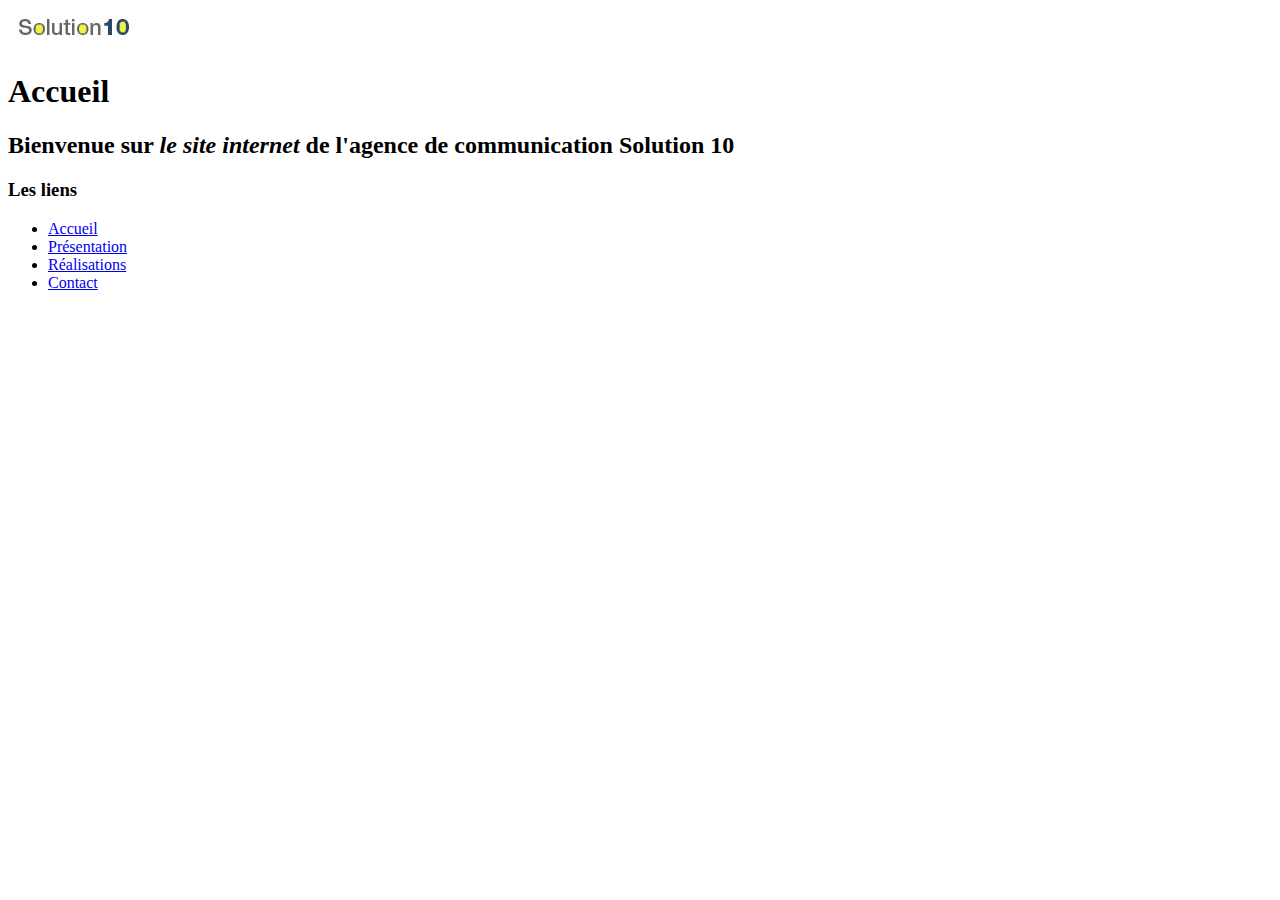
<file: exercice2/index.html>
<!DOCTYPE html>
<html>
<head>
    <meta charset="UTF-8">
    <title>Exercice 1</title>
</head>
<body>
    <img src="images/logo.jpeg" alt="" />
    <h1>Accueil</h1>
    <h2>Bienvenue sur <em>le site internet</em> de l'agence de communication Solution 10</h2>
    <h3>Les liens</h3>
    <ul>
        <li><a href="#">Accueil</a></li>
        <li><a href="presentation.html">Présentation</a></li>
        <li><a href=realisation.html>Réalisations</a></li>
        <li><a href="contact.html">Contact</a></li>
    </ul>
</body>
</html>
</file>
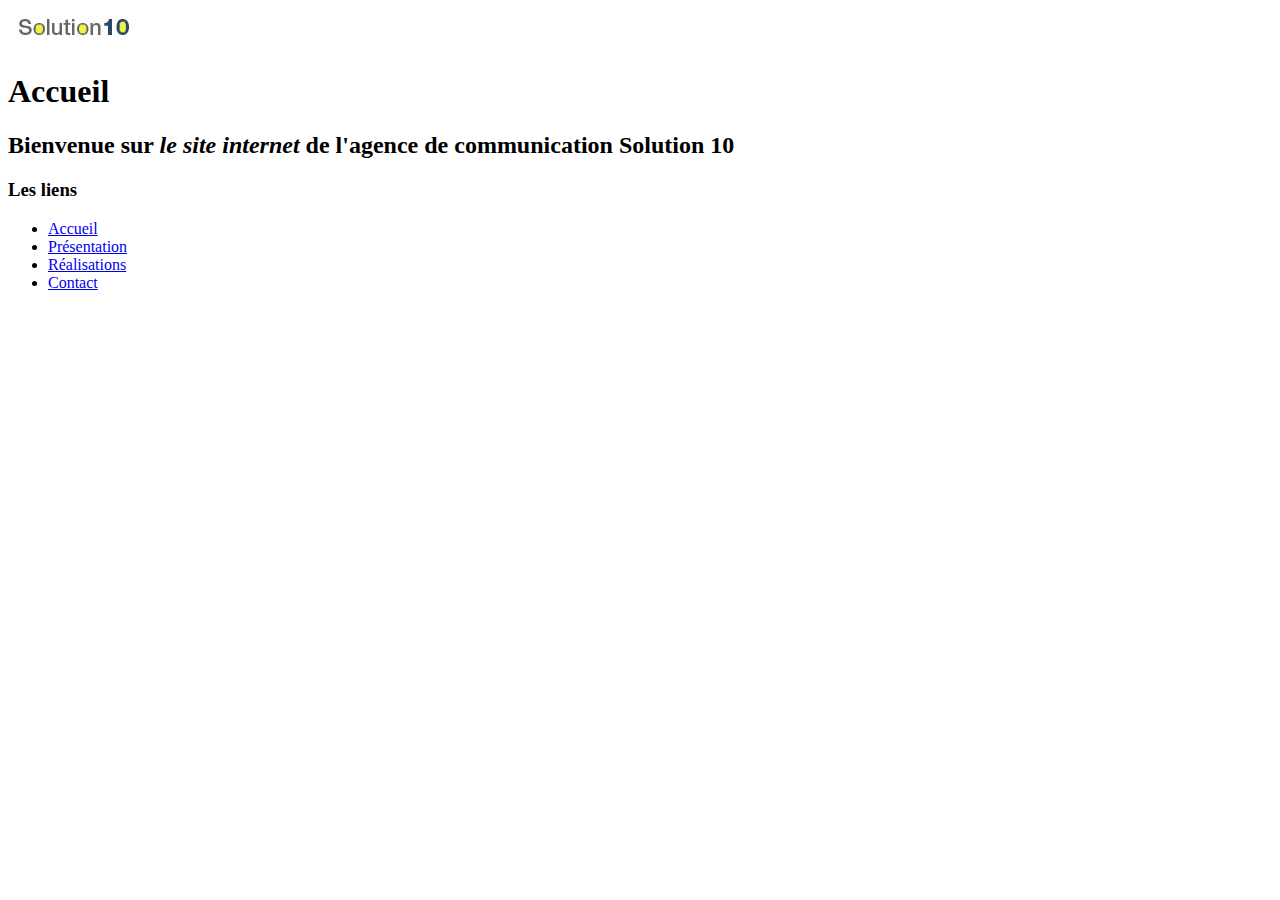
<file: TP1/exercice2/index.html>
<!DOCTYPE html>
<html lang="fr">
<head>
    <meta charset="UTF-8">
    <title>Exercice 1</title>
</head>
<body>
    <img src="images/logo.jpeg" alt="" />
    <h1>Accueil</h1>
    <h2>Bienvenue sur <em>le site internet</em> de l'agence de communication Solution 10</h2>
    <h3>Les liens</h3>
    <ul>
        <li><a href="#">Accueil</a></li>
        <li><a href="presentation.html">Présentation</a></li>
        <li><a href=realisation.html>Réalisations</a></li>
        <li><a href="contact.html">Contact</a></li>
    </ul>
</body>
</html>
</file>
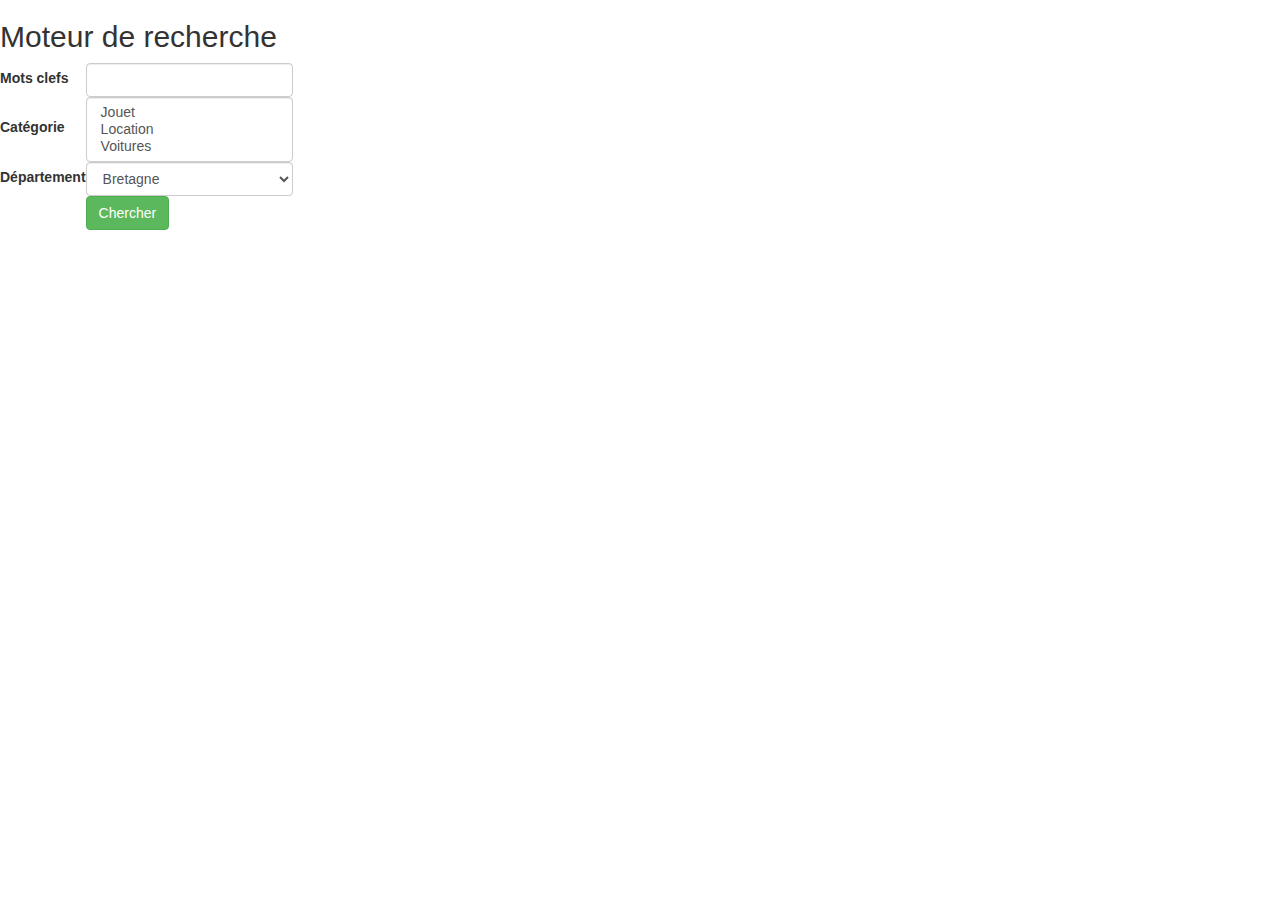
<file: TP2/exercice1/index.html>
<!DOCTYPE html>
<html lang="fr">
<head>
    <meta charset="UTF-8">
    <title>TP2-Exercice 1</title>
    <link rel="stylesheet" href="https://maxcdn.bootstrapcdn.com/bootstrap/3.3.7/css/bootstrap.min.css">
    <script src="https://ajax.googleapis.com/ajax/libs/jquery/1.12.4/jquery.min.js"></script>
    <script src="https://maxcdn.bootstrapcdn.com/bootstrap/3.3.7/js/bootstrap.min.js"></script>
</head>
<body>
    <h2>Moteur de recherche</h2>
    <form action="http://univcergy.phpnet.org/CCI/form.php" method="get">
        <table>
            <tr>
                <td>
                    <label>Mots clefs</label>
                </td>
                <td>
                    <input class="form-control" type="text" name="motclef">
                </td>
            </tr>
            <tr>
                <td>
                    <label>Catégorie</label>
                </td>
                <td>
                    <select class="form-control" name="categorie" size="3">
                        <option value="jouet">Jouet</option>
                        <option value="location">Location</option>
                        <option value="voiture">Voitures</option>
                    </select>
                </td>
            </tr>
            <tr>
                <td>
                    <label>Département</label>
                </td>
                <td>
                    <select class="form-control" name="dept">
                        <option value="bretagne">Bretagne</option>
                        <option value="rennes">Rennes</option>
                        <option value="lyon">Lyon</option>
                        <option value="brest">Brest</option>
                    </select>
                </td>
            </tr>
            <tr>
                <td></td>
                <td><Button class="btn btn-success">Chercher</Button></td>
            </tr>
        </table>
    </form>
</body>
</html>
</file>
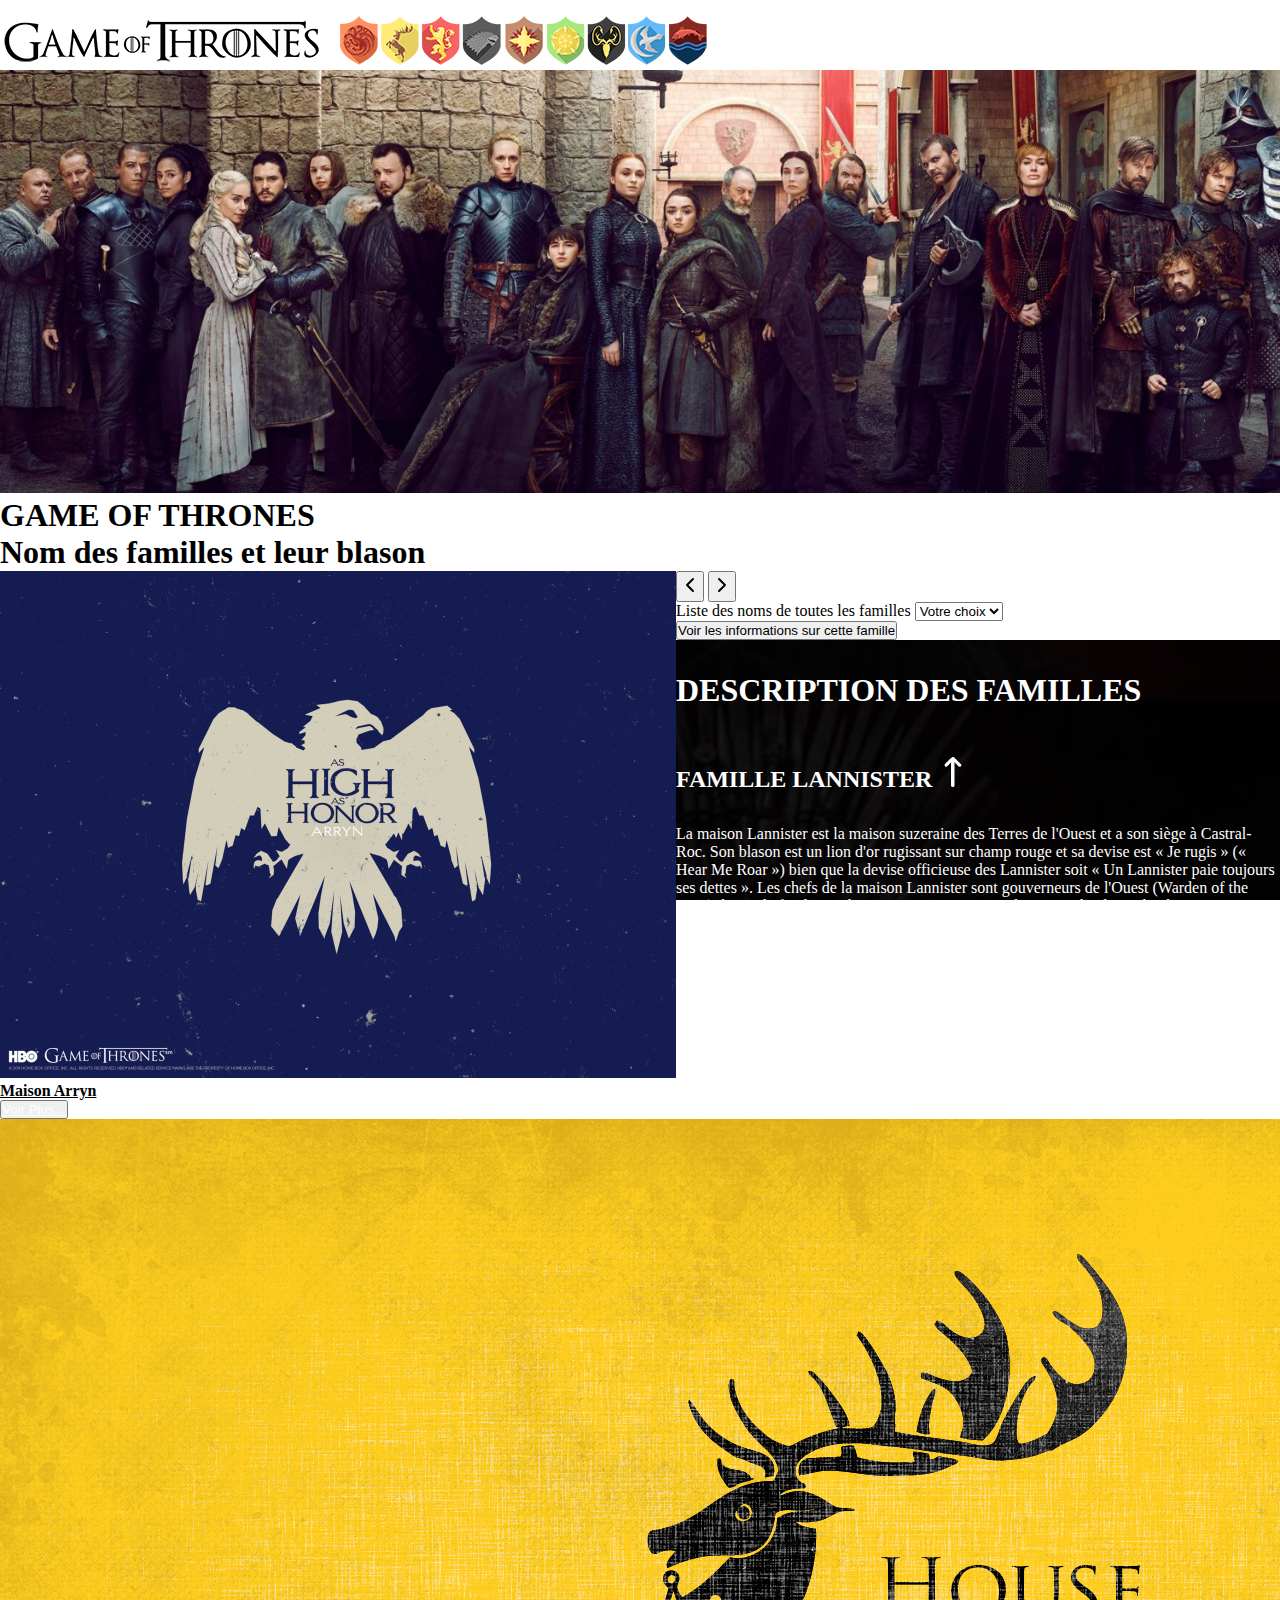
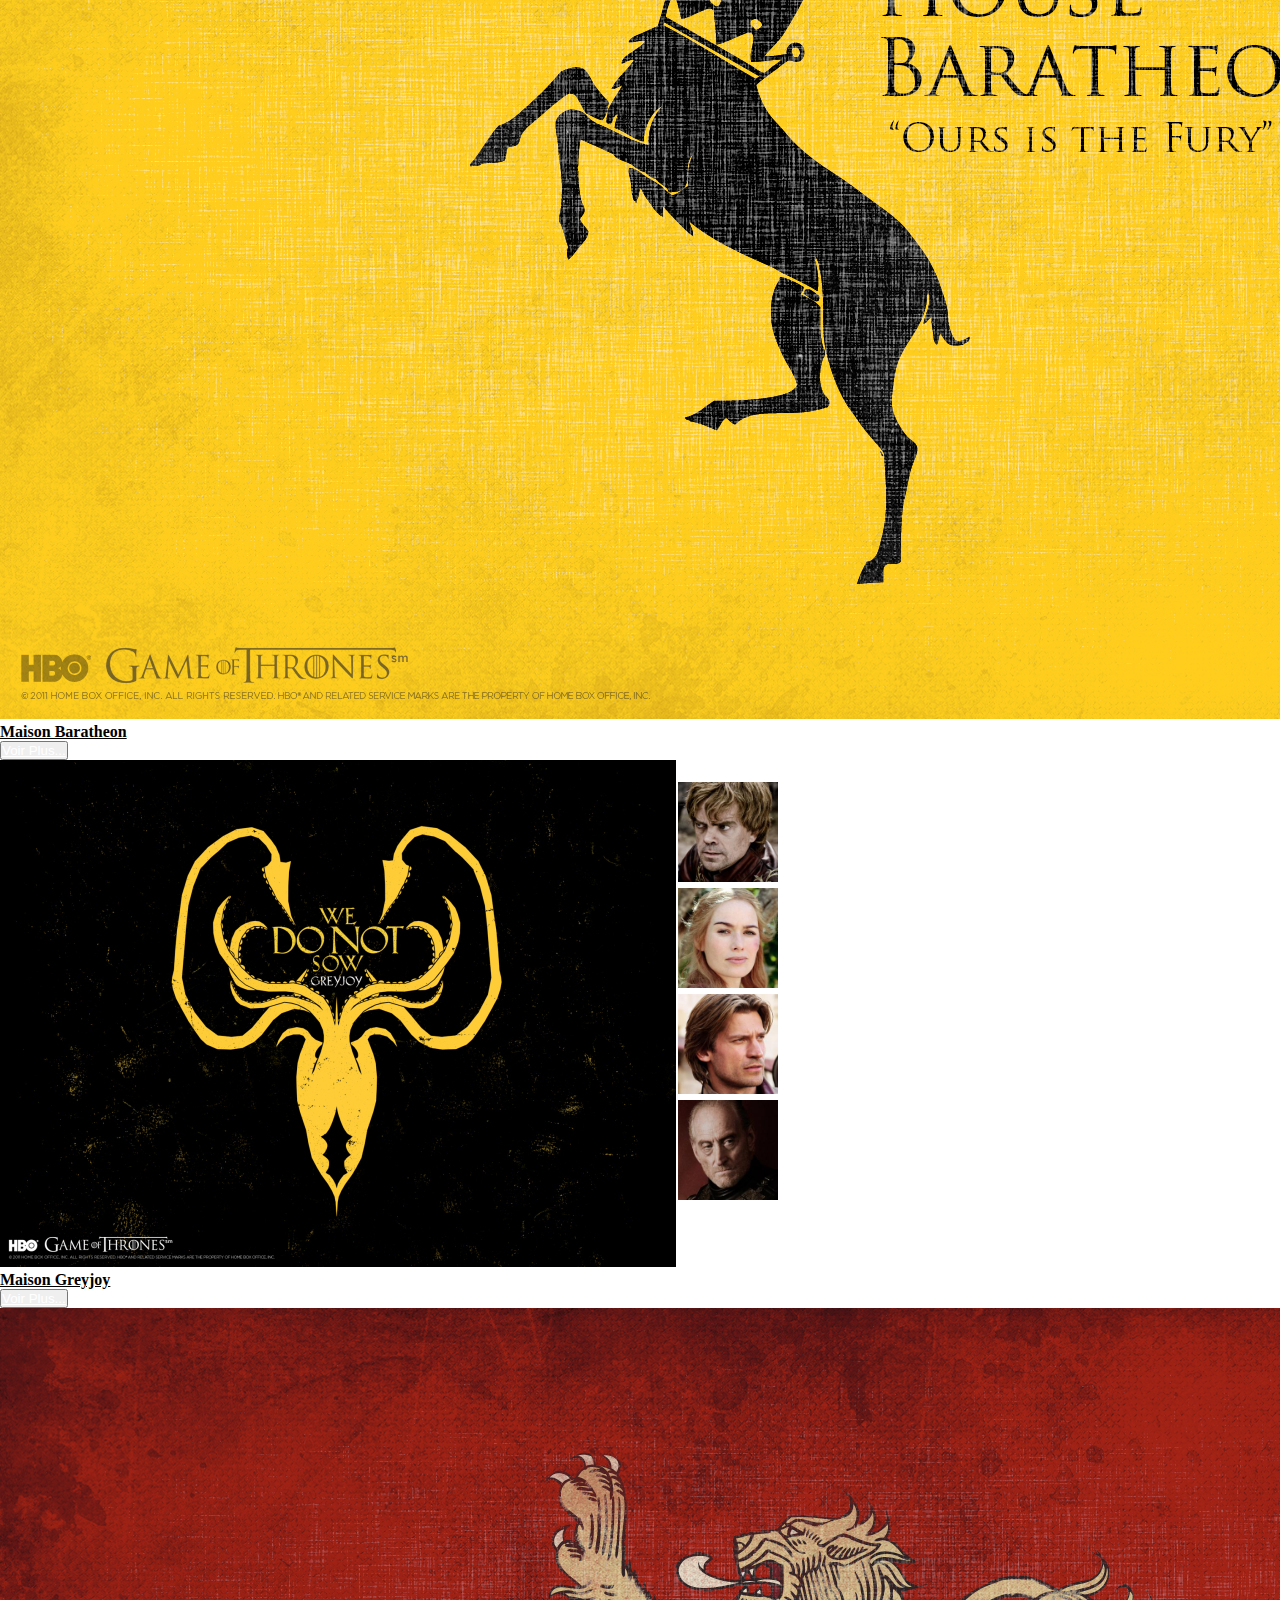
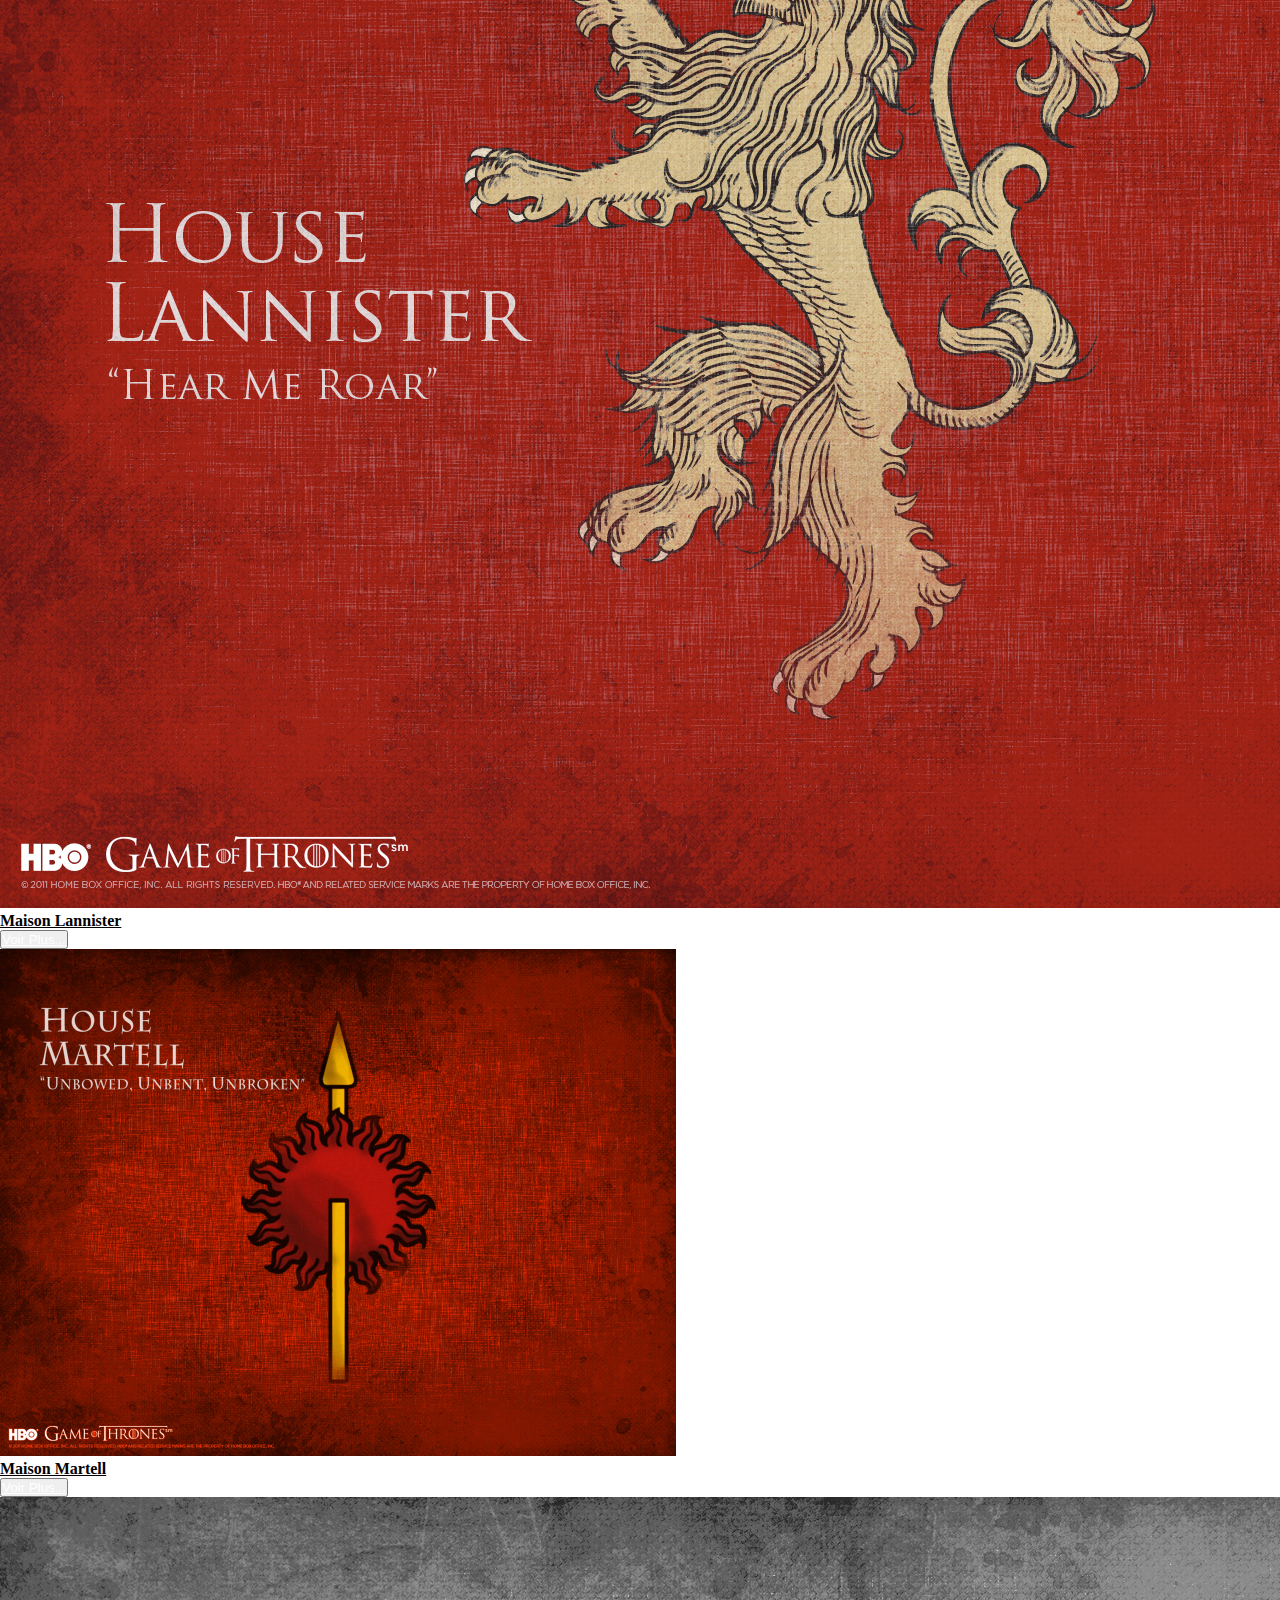
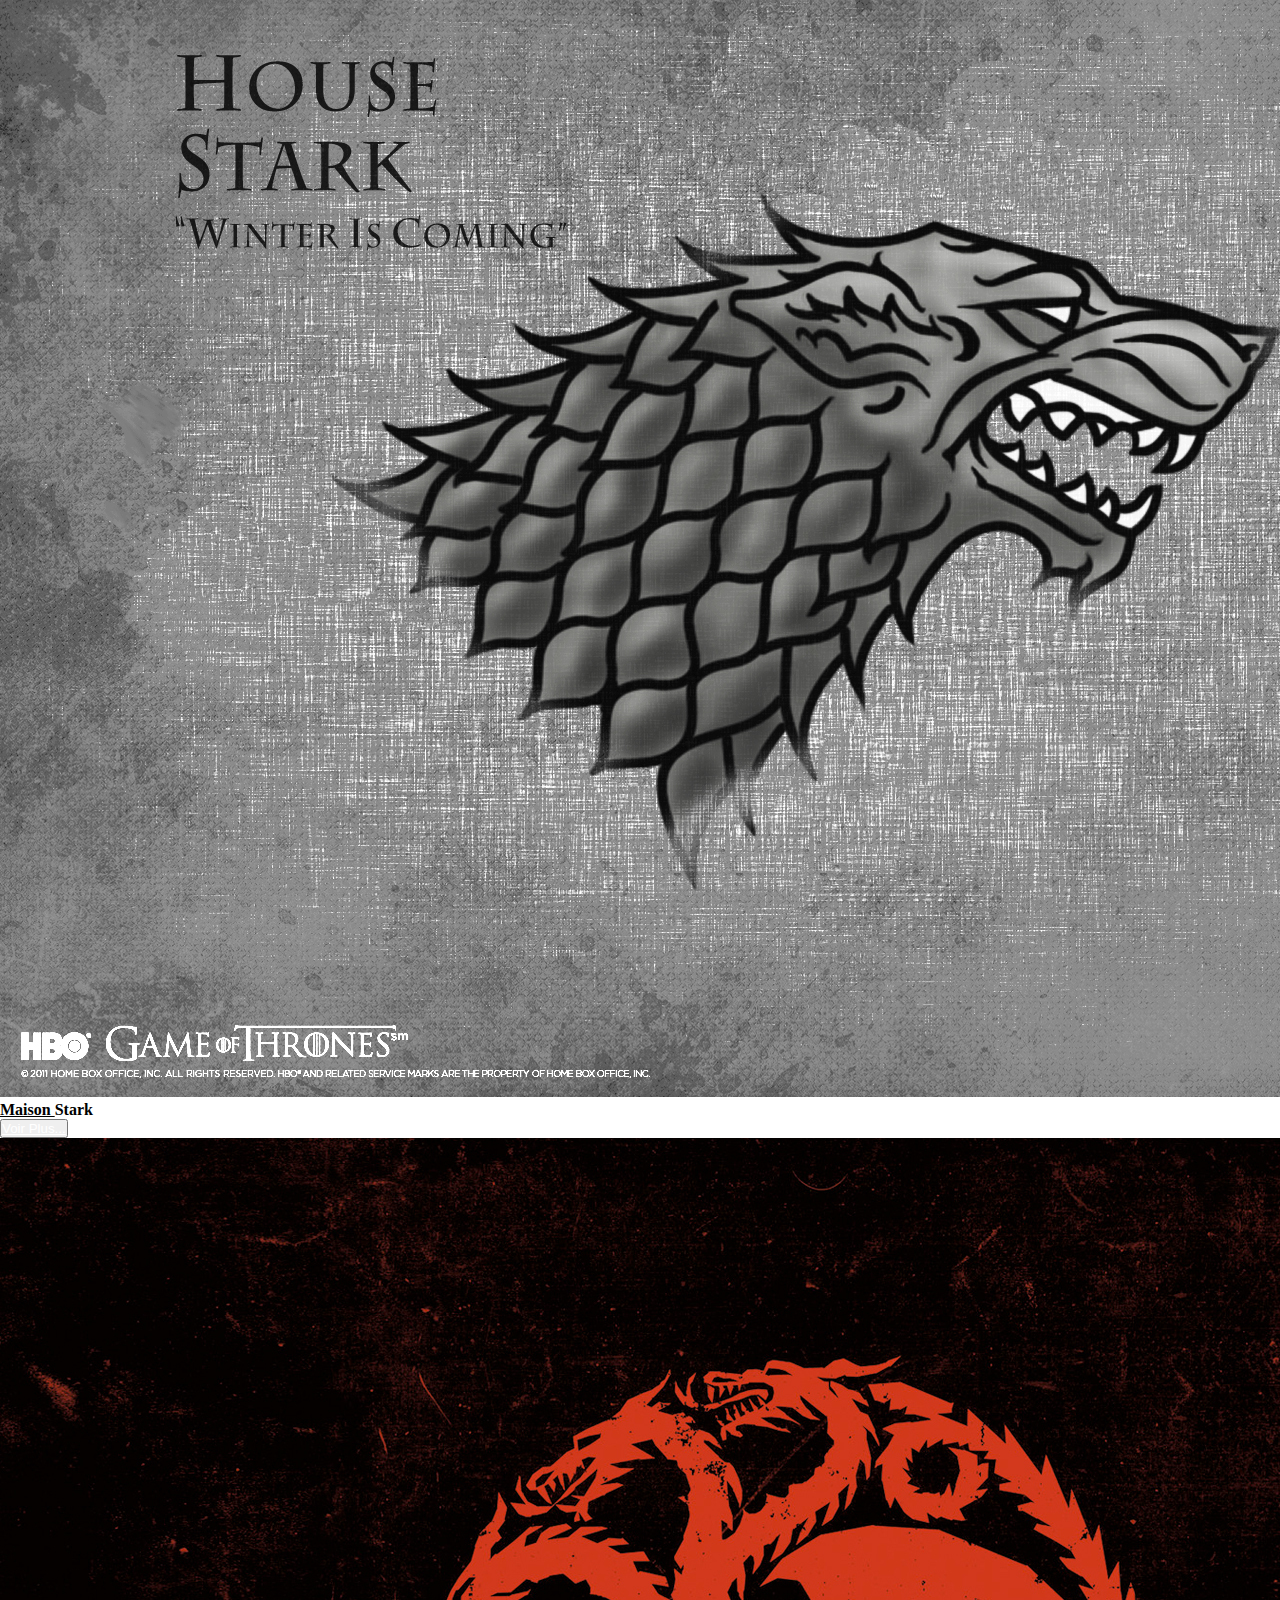
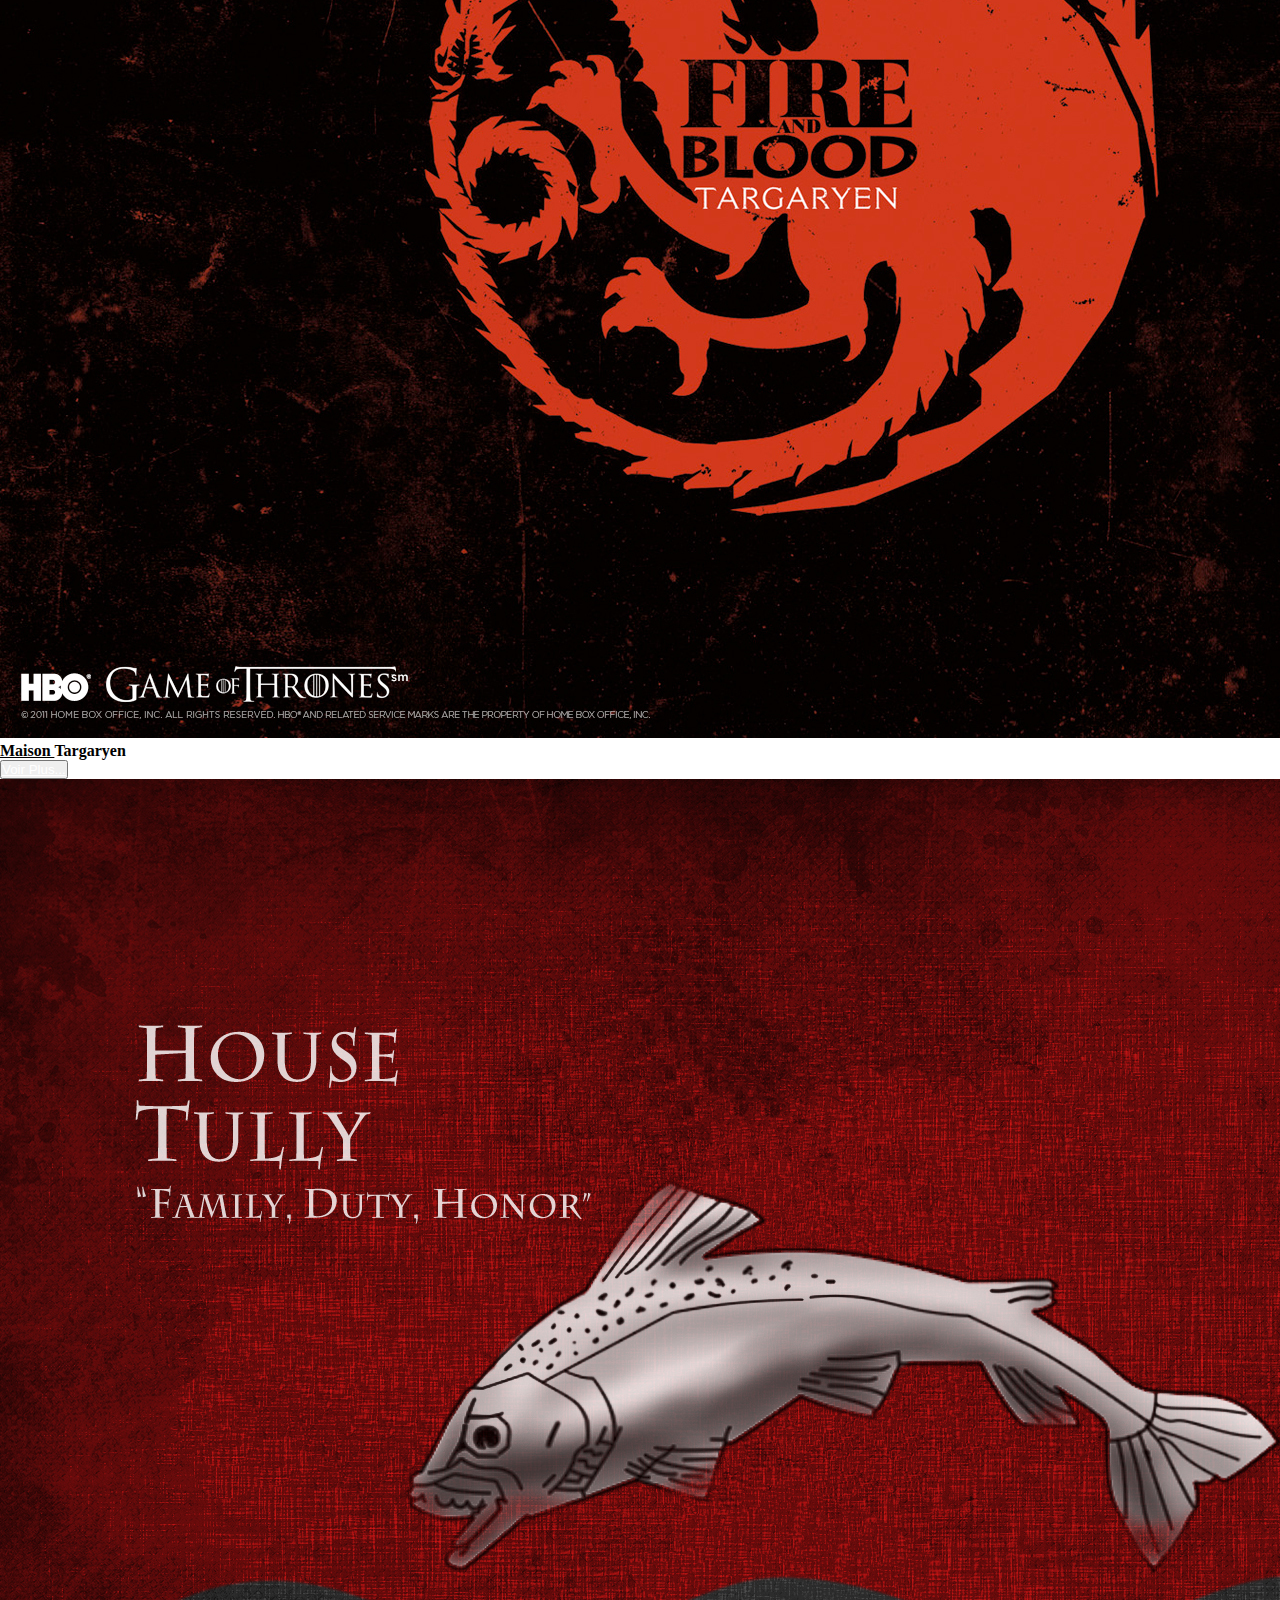
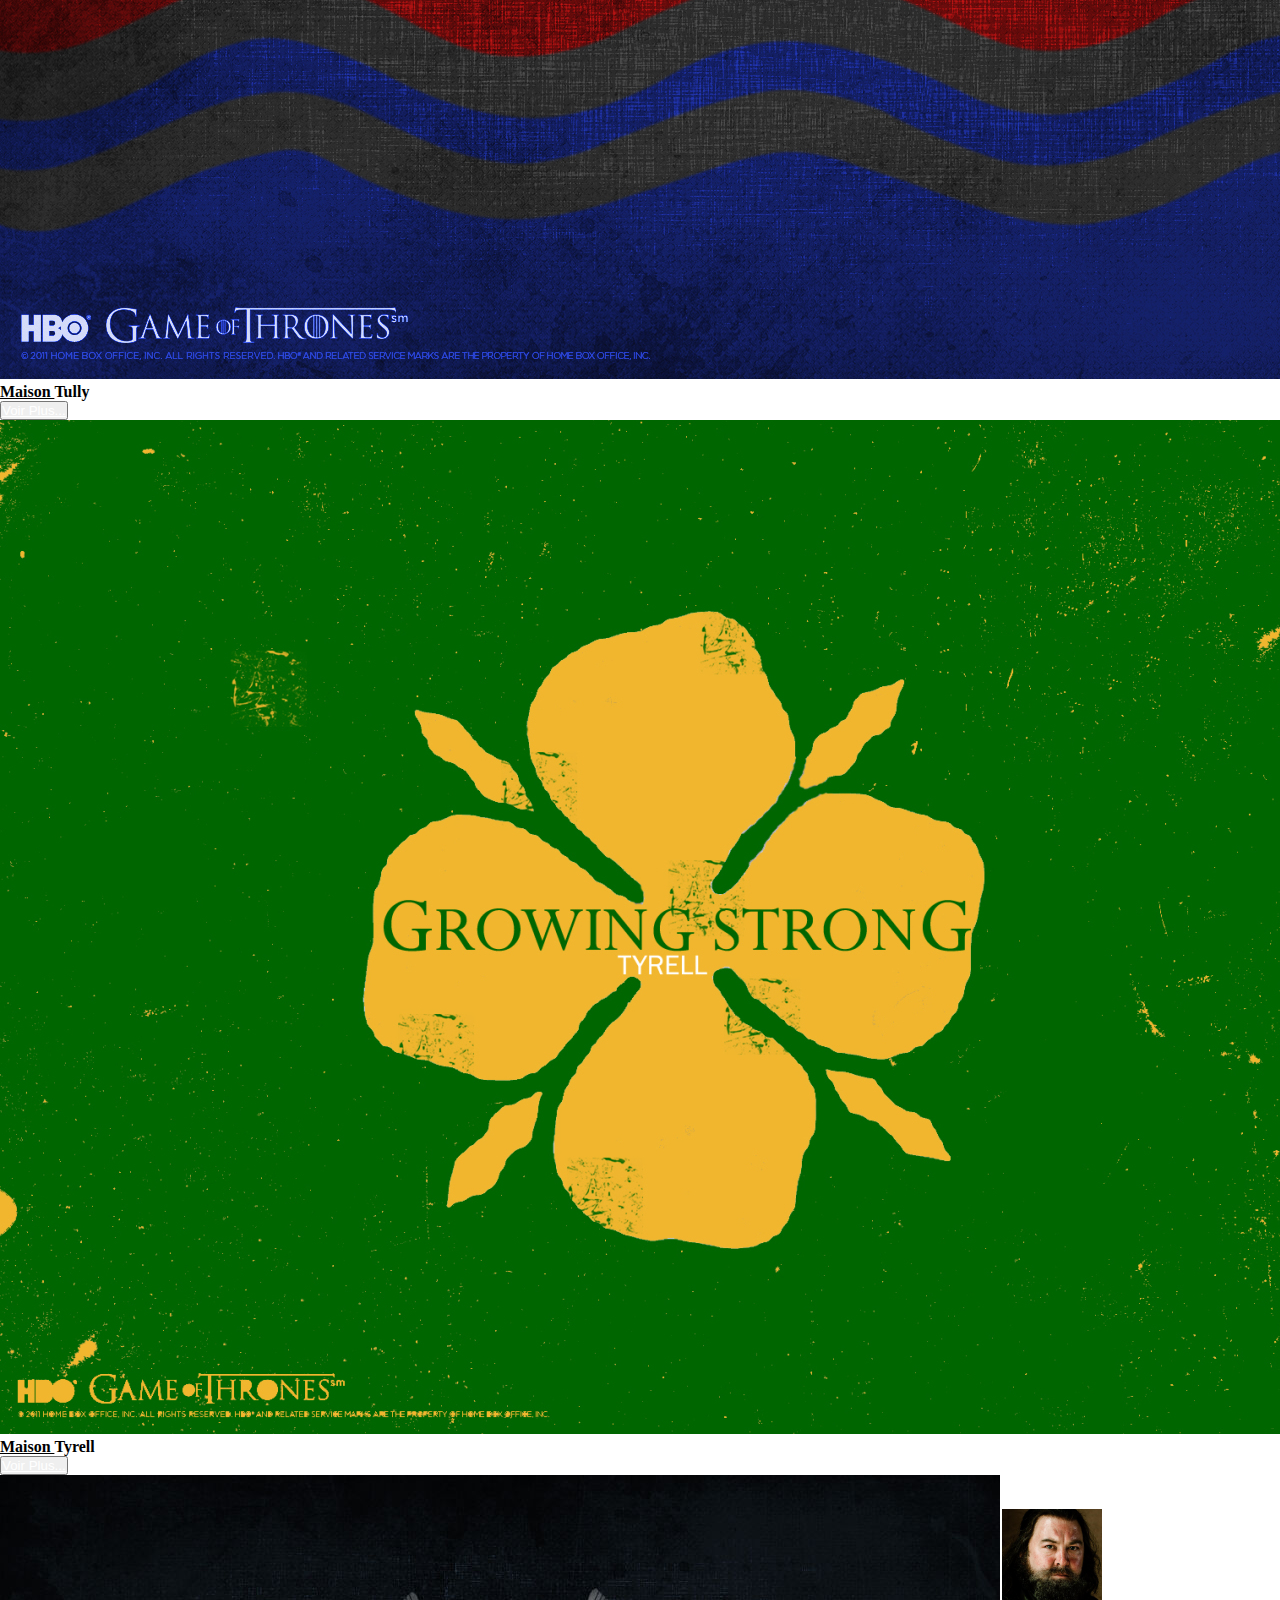
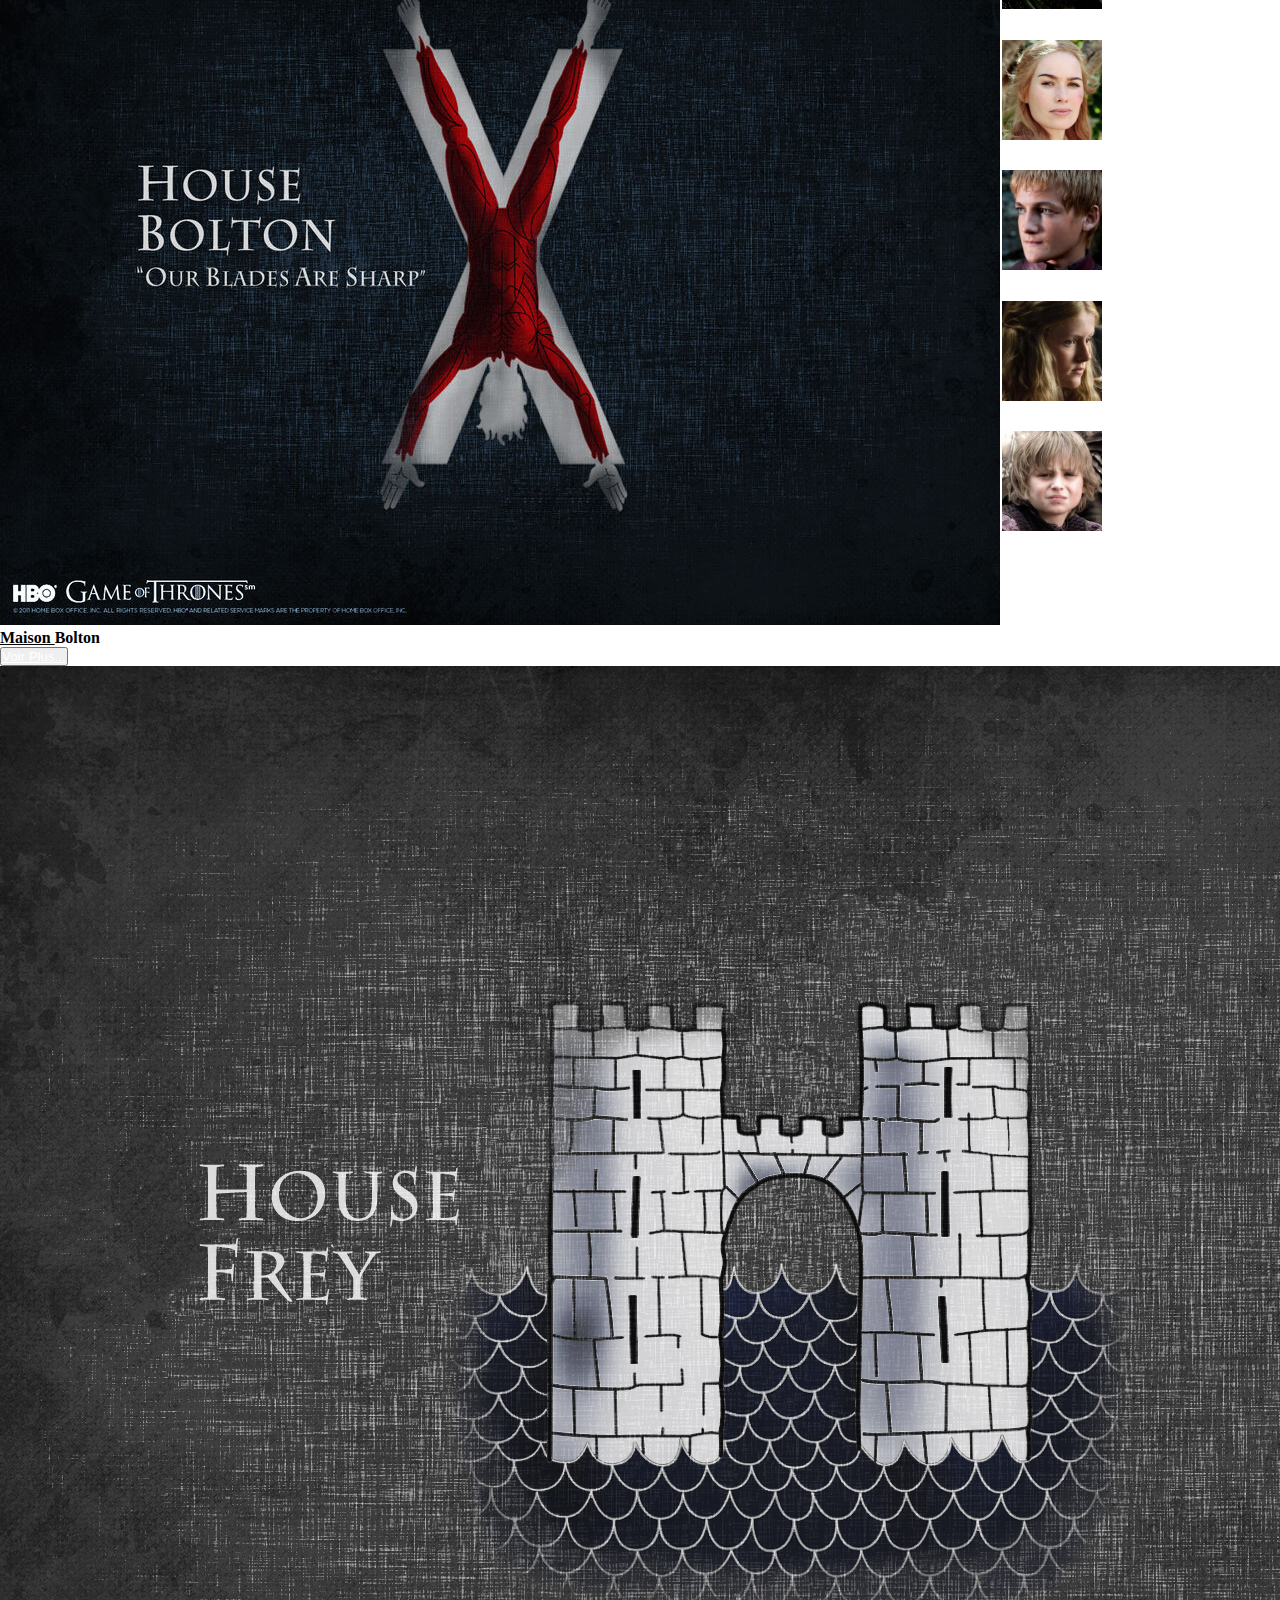
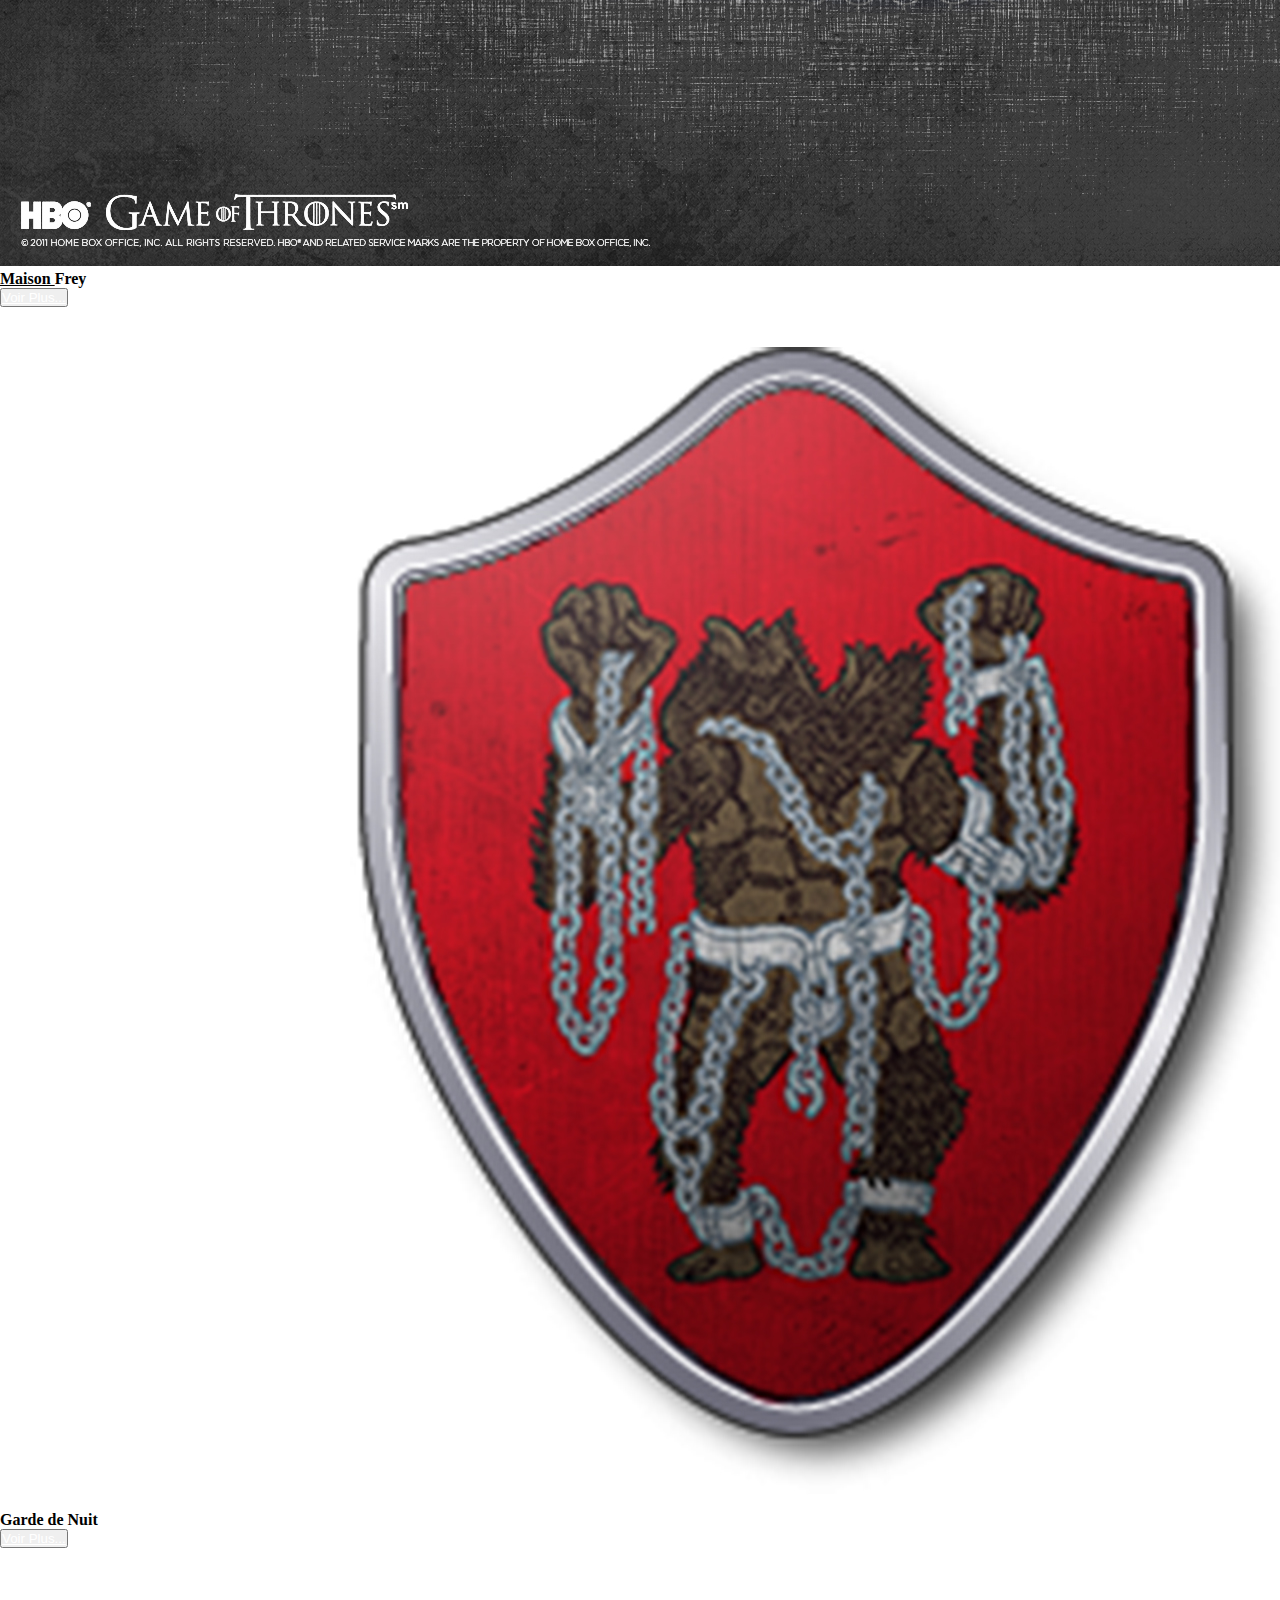
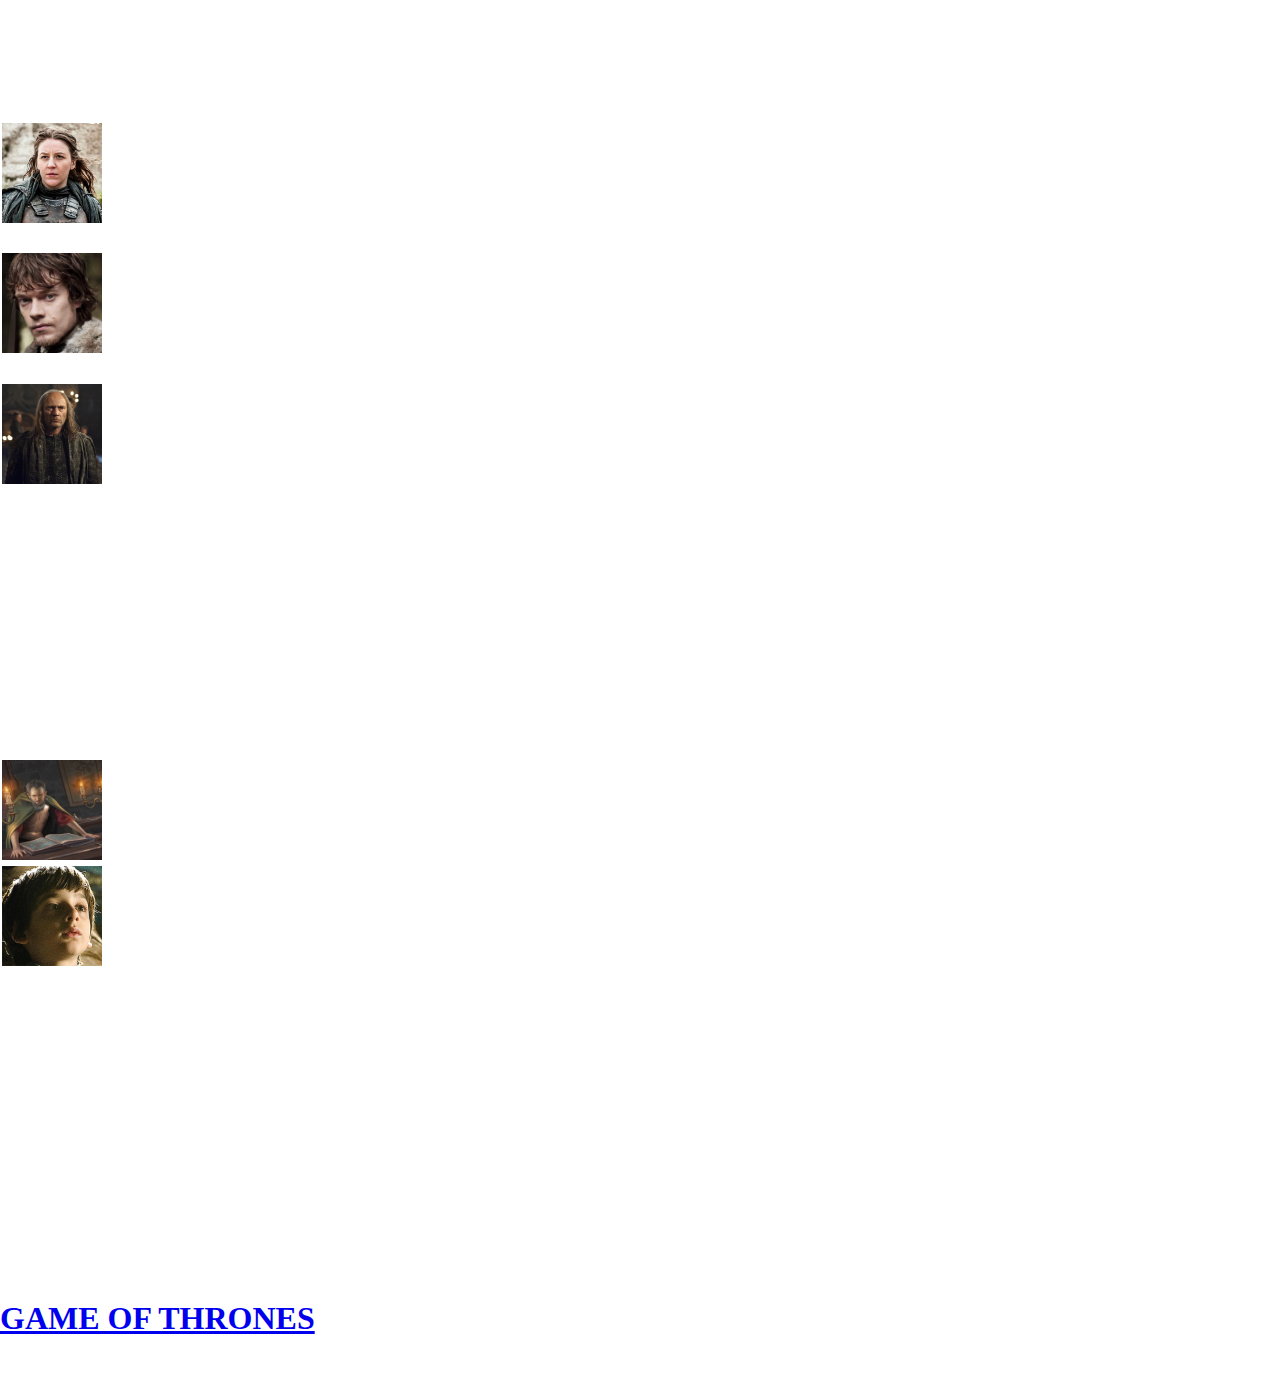
<file: TP2/exercice7/index.html>
<!DOCTYPE html>
<html lang="fr">

<head>
    <meta charset=" UTF-8 ">
    <title>Game of Thrones</title>
    <link rel="stylesheet" href="css/style.css">
    <link rel="stylesheet" href="https://cdn.jsdelivr.net/npm/bootstrap@4.6.0/dist/css/bootstrap.min.css" integrity="sha384-B0vP5xmATw1+K9KRQjQERJvTumQW0nPEzvF6L/Z6nronJ3oUOFUFpCjEUQouq2+l" crossorigin="anonymous">
    <script src="https://code.jquery.com/jquery-3.5.1.slim.min.js" integrity="sha384-DfXdz2htPH0lsSSs5nCTpuj/zy4C+OGpamoFVy38MVBnE+IbbVYUew+OrCXaRkfj" crossorigin="anonymous"></script>
    <script src="https://cdn.jsdelivr.net/npm/bootstrap@4.6.0/dist/js/bootstrap.bundle.min.js" integrity="sha384-Piv4xVNRyMGpqkS2by6br4gNJ7DXjqk09RmUpJ8jgGtD7zP9yug3goQfGII0yAns" crossorigin="anonymous"></script>
</head>

<body>
    <!-- Container Header -->
    <div class="container-fluid text-center">
        <!-- Header -->
        <header>
            <img src="images/logo.png" alt="logo" class="mb-2">
            <img src="images/family.jpeg" alt="background" width="100%">
        </header>
        <!-- /.Header -->

    </div>
    <!-- /.Container Header -->

    <!-- Container Carousel -->
    <div class="container-fluid">
        <h1 class="text-center mt-2">GAME OF THRONES</h1>
        <h1 class="text-center mt-2">Nom des familles et leur blason</h1>
        <div class="container-fluid">
            <div class="row">
                <!--Carousel -->
                <div id="multi-item-example" class="carousel slide carousel-multi-item" data-ride="carousel">

                    <!--Slides-->
                    <div class="carousel-inner" role="listbox">
                        <!--First slide-->
                        <div class="carousel-item active">

                            <div class="col-sm-12 col-md-6 col-lg-3" style="float:left">
                                <div class="card mb-2">
                                    <img class="card-img-top" src="images/arryn.jpeg" alt="">
                                    <div class="card-body text-center">
                                        <h4 class="card-title text-center"><a href="#Maison_Arryn">Maison Arryn</a> </h4>
                                        <button class="btn btn-primary text-center"><a href="#Maison_Arryn">Voir Plus...</a></button>
                                    </div>
                                </div>
                            </div>

                            <div class="col-sm-12 col-md-6 col-lg-3" style="float:left">
                                <div class="card mb-2">
                                    <img class="card-img-top" src="images/Baratheon.jpeg" alt="">
                                    <div class="card-body text-center">
                                        <h4 class="card-title text-center"><a href="#Maison_Baratheon">Maison Baratheon</a> </h4>
                                        <button class="btn btn-primary text-center"><a href="#Maison_Baratheon">Voir Plus...</a></button>
                                    </div>
                                </div>
                            </div>

                            <div class="col-sm-12 col-md-6 col-lg-3" style="float:left">
                                <div class="card mb-2">
                                    <img class="card-img-top" src="images/Greyjoy.jpeg" alt="">
                                    <div class="card-body text-center">
                                        <h4 class="card-title text-center"><a href="#Maison_Greyjoy">Maison Greyjoy</a> </h4>
                                        <button class="btn btn-primary text-center"><a href="#Maison_Greyjoy">Voir Plus...</a></button>
                                    </div>
                                </div>
                            </div>

                            <div class="col-sm-12 col-md-6 col-lg-3" style="float:left">
                                <div class="card mb-2">
                                    <img class="card-img-top" src="images/Lannister.jpeg" alt="">
                                    <div class="card-body text-center">
                                        <h4 class="card-title text-center"><a href="#Maison_Lannister">Maison Lannister</a> </h4>
                                        <button class="btn btn-primary text-center"><a href="#Maison_Lannister">Voir Plus...</a></button>
                                    </div>
                                </div>
                            </div>

                        </div>
                        <!--/.First slide-->

                        <!--Second slide-->
                        <div class="carousel-item">

                            <div class="col-sm-12 col-md-6 col-lg-3" style="float:left">
                                <div class="card mb-2">
                                    <img class="card-img-top" src="images/Martell.jpeg" alt="">
                                    <div class="card-body text-center">
                                        <h4 class="card-title text-center"><a href="#Maison_Martell">Maison Martell</a> </h4>
                                        <button class="btn btn-primary text-center"><a href="#Maison_Martell">Voir Plus...</a></button>
                                    </div>
                                </div>
                            </div>

                            <div class="col-sm-12 col-md-6 col-lg-3" style="float:left">
                                <div class="card mb-2">
                                    <img class="card-img-top" src="images/Stark.jpeg" alt="">
                                    <div class="card-body text-center">
                                        <h4 class="card-title text-center"><a href="#">Maison </a> Stark</h4>
                                        <button class="btn btn-primary text-center"><a href="#">Voir Plus...</a></button>
                                    </div>
                                </div>
                            </div>

                            <div class="col-sm-12 col-md-6 col-lg-3" style="float:left">
                                <div class="card mb-2">
                                    <img class="card-img-top" src="images/Targaryen.jpeg" alt="">
                                    <div class="card-body text-center">
                                        <h4 class="card-title text-center"><a href="#">Maison </a> Targaryen</h4>
                                        <button class="btn btn-primary text-center"><a href="#">Voir Plus...</a></button>
                                    </div>
                                </div>
                            </div>

                            <div class="col-sm-12 col-md-6 col-lg-3" style="float:left">
                                <div class="card mb-2">
                                    <img class="card-img-top" src="images/Tully.jpeg" alt="">
                                    <div class="card-body text-center">
                                        <h4 class="card-title text-center"><a href="#">Maison </a> Tully</h4>
                                        <button class="btn btn-primary text-center"><a href="#">Voir Plus...</a></button>
                                    </div>
                                </div>
                            </div>

                        </div>
                        <!--/.Second slide-->

                        <!-- Three slide-->
                        <div class="carousel-item">

                            <div class="col-sm-12 col-md-6 col-lg-3" style="float:left">
                                <div class="card mb-2">
                                    <img class="card-img-top" src="images/Tyrell.jpeg" alt="">
                                    <div class="card-body text-center">
                                        <h4 class="card-title text-center"><a href="#">Maison </a> Tyrell</h4>
                                        <button class="btn btn-primary text-center"><a href="#">Voir Plus...</a></button>
                                    </div>
                                </div>
                            </div>

                            <div class="col-sm-12 col-md-6 col-lg-3" style="float:left">
                                <div class="card mb-2">
                                    <img class="card-img-top" src="images/Bolton.jpeg" alt="">
                                    <div class="card-body text-center">
                                        <h4 class="card-title text-center"><a href="#">Maison </a> Bolton</h4>
                                        <button class="btn btn-primary text-center"><a href="#">Voir Plus...</a></button>
                                    </div>
                                </div>
                            </div>

                            <div class="col-sm-12 col-md-6 col-lg-3" style="float:left">
                                <div class="card mb-2">
                                    <img class="card-img-top" src="images/Frey.jpeg" alt="">
                                    <div class="card-body text-center">
                                        <h4 class="card-title text-center"><a href="#">Maison </a> Frey</h4>
                                        <button class="btn btn-primary text-center"><a href="#">Voir Plus...</a></button>
                                    </div>
                                </div>
                            </div>

                            <div class="col-sm-12 col-md-6 col-lg-3" style="float:left">
                                <div class="card mb-2">
                                    <img class="card-img-top" src="images/ombre.jpg" alt="">
                                    <div class="card-body text-center">
                                        <h4 class="card-title text-center">Garde de Nuit</h4>
                                        <button class="btn btn-primary text-center"><a href="#">Voir Plus...</a></button>
                                    </div>
                                </div>
                            </div>

                        </div>
                        <!-- /.Three slide-->

                    </div>
                    <!--/.Slides-->

                    <!--Buttons Controls-->
                    <div class="controls-bottom text-center mt-3 mb-3">
                        <a href="#multi-item-example" data-slide="prev"><button class="btn btn btn-outline-dark"><img src="images/chevron-left.svg" alt=""></button></a>
                        <a href="#multi-item-example" data-slide="next"><button class="btn btn btn-outline-dark"><img src="images/chevron-right.svg" alt=""></button></a>
                    </div>
                    <!--/.Bouttons Controls-->

                </div>
                <!--/.Carousel -->
            </div>
        </div>
    </div>
    <!-- /.Container Carousel -->

    <!-- Form -->
    <div class="container mb-3">
        <form action="#" method="GET">
            <div class="form-group">
                <label class="h4">Liste des noms de toutes les familles</label>
                <select class="form-control" name="famille">
                    <option>Votre choix</option>
                    <option value="Arryn">Arryn</option>
                    <option value="Baratheon">Baratheon</option>
                    <option value="Bolton">Bolton</option>
                    <option value="Frey">Frey</option>
                    <option value="Greyjoy">Greyjoy</option>
                    <option value="Lannister">Lannister</option>
                    <option value="Martell">Martell</option>
                    <option value="Stark">Stark</option>
                    <option value="Targaryen">Targaryen</option>
                    <option value="Tully">Tully</option>
                    <option value="Tyrell">Tyrell</option>
                </select>
            </div>
            <button type="submit" class="btn btn-primary">Voir les informations sur cette famille</button>
        </form>
    </div>
    <!-- /.Form -->

    <!-- Description -->
    <div id="description" class="mt-3">
        <div class="container">
            <h1 class="text-center">DESCRIPTION DES FAMILLES</h1>

            <h2 id="Maison_Lannister" class="text-center">FAMILLE LANNISTER
                <a href="#"><img src="images/chevron_top_white.png" width="30" class="" alt="" srcset=""></a>
            </h2>
            <p class="medium">La maison Lannister est la maison suzeraine des Terres de l'Ouest et a son siège à Castral-Roc. Son blason est un lion d'or rugissant sur champ rouge et sa devise est « Je rugis » (« Hear Me Roar ») bien que la devise officieuse des Lannister
                soit « Un Lannister paie toujours ses dettes ». Les chefs de la maison Lannister sont gouverneurs de l'Ouest (Warden of the West) depuis la fondation des Sept Couronnes. C'est la maison la plus riche des Sept Couronnes car elle contrôle
                de nombreuses mines d'or. Ses principales maisons vassales sont les Brax, les Crakehall, les Farman, les Lefford, les Marpheux, les Prestre et les Serrett. Les Lannister sont généralement blonds aux yeux verts, un aspect courant parmi
                les membres de la maison, notamment les enfants de la branche aînée de la maison. </p>
            <!-- Tabble-->
            <table class="table table-bordered">
                <thead>
                    <tr>
                        <th>Images</th>
                        <th>Noms</th>
                    </tr>
                </thead>
                <tbody>
                    <tr>
                        <td><img src="images/TyrionGREYJOY.jpeg" width="100" height="100" alt="" srcset=""></td>
                        <td>Tyrion Lannister</td>
                    </tr>
                    <tr>
                        <td><img src="images/cersei_BARATHEON.jpeg" width="100" height="100" alt="" srcset=""></td>
                        <td>Cersei Lannister</td>
                    </tr>
                    <tr>
                        <td><img src="images/Jaime.jpeg" width="100" height="100" alt="" srcset=""></td>
                        <td>Jaime Lannister</td>
                    </tr>
                    <tr>
                        <td><img src="images/tywin.jpeg" width="100" height="100" alt="" srcset=""></td>
                        <td>Tywin Lannister</td>
                    </tr>
                </tbody>
            </table>
            <!-- /.Table -->

            <h2 id="Maison_Baratheon" class="text-center">FAMILLE BARATHEON
                <a href="#"><img src="images/chevron_top_white.png" width="30" class="" alt="" srcset=""></a>
            </h2>
            <p class="medium">La maison Baratheon est la plus récente des grandes maisons des Sept Couronnes, et gouverne la région des Terres de l'Orage (The Stormlands). Fondée par le frère bâtard du premier roi targaryen, Orys Baratheon, son siège se situe à Accalmie
                (Storm's End) que gère Renly Baratheon, alors que sa branche royale est à la capitale Port-Réal (King's Landing) avec Robert Baratheon, et la branche cadette de Stannis Baratheon se tient aussi à Peyredragon (Dragonstone).
            </p>
            <!-- Tabble-->
            <table class="table table-bordered">
                <thead>
                    <tr>
                        <th>Images</th>
                        <th>Liste à puces</th>
                    </tr>
                </thead>
                <tbody>
                    <tr>
                        <td><img src="images/Robert_BARATHEON.jpeg" width="100" height="100" alt="" srcset=""></td>
                        <td rowspan="5">
                            <ul class="ml-4 puce">
                                <li>Robert Baratheon</li>
                                <li>Cersei Baratheon</li>
                                <li>Joffrey Baratheon</li>
                                <li>Myrcella Baratheon</li>
                                <li>Tommen Baratheon</li>
                            </ul>
                        </td>
                    </tr>
                    <tr>
                        <td><img src="images/cersei_BARATHEON.jpeg" width="100" height="100" alt="" srcset=""></td>
                    </tr>
                    <tr>
                        <td><img src="images/Joffrey_BARATHEON.jpeg" width="100" height="100" alt="" srcset=""></td>
                    </tr>
                    <tr>
                        <td><img src="images/Myrcella_BARATHEON.jpeg" width="100" height="100" alt="" srcset=""></td>
                    </tr>
                    <tr>
                        <td><img src="images/Tommen_BARATHEON.jpeg" width="100" height="100" alt="" srcset=""></td>
                    </tr>
                </tbody>
            </table>
            <!-- /.Table -->

            <h2 id="Maison_Greyjoy" class="text-center">FAMILLE GREYJOY
                <a href="#"><img src="images/chevron_top_white.png" width="30" class="" alt="" srcset=""></a>
            </h2>
            <p class="medium">La maison Greyjoy est l'une des grandes familles de Westeros et la suzeraine des îles de Fer (The Iron Islands) et a son siège à Pyk (Pyke). Son blason est un kraken doré sur champ noir et sa devise est « Nous ne semons pas » (« We Do Not
                Sow »). Les Greyjoy devinrent les seigneurs protecteurs des îles de Fer (Lords Paramount of the Iron Islands) après que la maison Targaryen a conquis les Sept -Couronnes et permis aux Fer-nés (Ironborn) de choisir leur dirigeant. Les Greyjoy
                sont réputés pour la puissance de leur flotte, et ils ont souvent conduit des raids contre d'autres maisons majeures dans un but de pillage. Les bâtards nés dans les îles de Fer sont nommés « Pyke ».
            </p>
            <!-- Tabble-->
            <table class="table table-bordered">
                <thead>
                    <tr>
                        <th>Images</th>
                        <th>Liste numérotée des noms</th>
                    </tr>
                </thead>
                <tbody>
                    <tr>
                        <td><img src="images/asha.jpeg" width="100" height="100" alt="" srcset=""></td>
                        <td rowspan="3">
                            <ol class="liste ml-5">
                                <li>Asha Greyjoy</li>
                                <li>Theon Greyjoy</li>
                                <li>Balon Greyjoy</li>
                            </ol>
                        </td>
                    </tr>
                    <tr>
                        <td><img src="images/TheonGREYJOY.jpeg" width="100" height="100" alt="" srcset=""></td>
                    </tr>
                    <tr>
                        <td><img src="images/Balon.png" width="100" height="100" alt="" srcset=""></td>
                    </tr>
                </tbody>
            </table>
            <!-- /.Table -->


            <h2 id="Maison_Arryn" class="text-center">FAMILLE ARRYN
                <a href="#"><img src="images/chevron_top_white.png" width="30" class="" alt="" srcset=""></a>
            </h2>
            <p class="medium">La maison Arryn est l'une des grandes maisons des Sept Couronnes et gouverne la région du Val (The Vale). Elle descend des rois de la Montagne et du Val (Kings of Mountain and Vale) et a son siège à la forteresse des Eyrié (The Eyrie), un
                petit château situé au sommet d'une montagne. Les chefs de la maison Arryn sont gouverneurs de l'Est (Warden of the East) depuis la fondation des Sept Couronnes. Son blason est un faucon blanc sur ciel de lune blanche, et sa devise est
                « Aussi haute qu'honneur » (« As High as Honor »). Les bâtards nés au Val sont nommés « Stone ». Ses principales maisons vassales sont les Baelish, les Belmore, les Corbray, les Grafton, les Rougefort (Redfort), les Royce, les Sunderland,
                les Vanbois (Waynwood) et les Veneur (Hunter).
            </p>
            <!-- Tabble-->
            <table class="table table-bordered">
                <thead>
                    <tr>
                        <th>Images</th>
                        <th>Noms</th>
                    </tr>
                </thead>
                <tbody>
                    <tr>
                        <td><img src="images/JonArry.webp" width="100" height="100" alt="" srcset=""></td>
                        <td>Jon Arryn</td>
                    </tr>
                    <tr>
                        <td><img src="images/robin_arryn.jpg" width="100" height="100" alt="" srcset=""></td>
                        <td>Robert Arryn</td>
                    </tr>
                </tbody>
            </table>
            <!-- /.Table -->


            <h2 id="Maison_Martell" class="text-center">FAMILLE MARTELL
                <a href="#"><img src="images/chevron_top_white.png" width="30" class="" alt="" srcset=""></a>
            </h2>
            <p class="medium">La maison Martell est la maison suzeraine de la péninsule de Dorne et a son siège à Lancehélion. Son blason est un soleil rouge traversé d'une lance dorée sur champ orange et sa devise est « Insoumis, invaincus, intacts » (« Unbowed, Unbent,
                Unbroken »). Les bâtards nés à Dorne sont nommés « Sand ». Ses principales maisons vassales sont les Dayne, les Ferboys, les Forrest, les Gargalen, les Jordayne, les Noirmont, les Poulet et les Uller. Le peuple de Dorne, les Dorniens,
                est issu d'un métissage entre les Andals qui habitaient le territoire avant la conquête et le peuple Rhoynar, venant d'Essos et fuyant l'expansion de Valyria, Andals et Rhoynar se mélangèrent et le peuple Dornien garda plusieurs des coutumes
                des Rhoynars, notamment le fait que la succession ne se fait pas par primogéniture mâle, c'est-à-dire que le plus proche parent, fils ou fille, hérite du parent trépassé. Contrairement aux autres provinces du royaume des Sept Couronnes,
                Dorne est considérée comme une principauté, et son seigneur n'est pas un seigneur suzerain mais un prince ou une princesse.
            </p>

        </div>
        <!-- Footer -->
        <div class="row mt-5">
            <div class="col-sm-12 col-md-4 text-center">
                <img src="images/logoGot.png" height="20" alt=" " srcset=" ">
            </div>
            <div class="col-sm-12 col-md-4 text-center ">
                <h1 class="text-center ">
                    <a href="http://www.gameofthrones.com/" target="_blank"> GAME OF THRONES</a>
                </h1>
            </div>
            <div class="col-sm-12 col-md-4 text-center ">
                <img src="images/logoGot.png" height="20" alt="" srcset="">
            </div>
        </div>
        <!-- /.Footer -->
    </div>
    <!-- /.Description -->





</body>

</html>

</html>
</file>
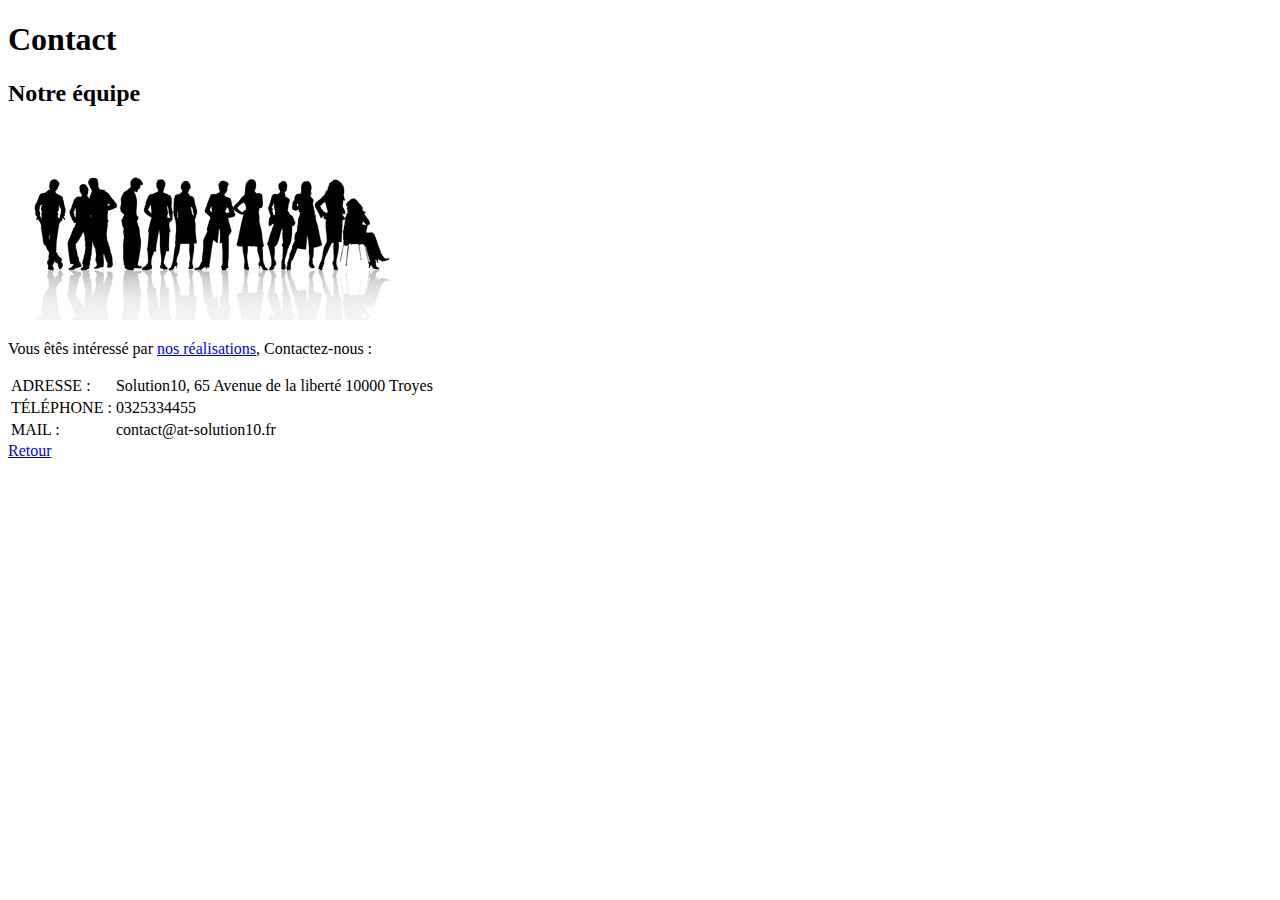
<file: TP1/exercice2/contact.html>
<!DOCTYPE html>
<html lang="fr">
<head>
    <meta charset="UTF-8">
    <title>Exercice 1</title>
</head>
<body>
    <h1>Contact</h1>
    <h2>Notre équipe</h2>
    <img src="images/equipe.jpeg" alt="" />
    <p>Vous êtês intéressé par <a href="realisation.html">nos réalisations</a>, Contactez-nous : </p>
    <table>
        <tr>
            <td>ADRESSE :</td>
            <td> Solution10, 65 Avenue de la liberté 10000 Troyes</td>
        </tr>
        <tr>
            <td>TÉLÉPHONE :</td>
            <td>0325334455</td>
        </tr>
        <tr>
            <td>MAIL :</td>
            <td>contact@at-solution10.fr</td>
        </tr>
    </table>
    <a href="index.html">Retour</a>
</body>
</html>
</file>
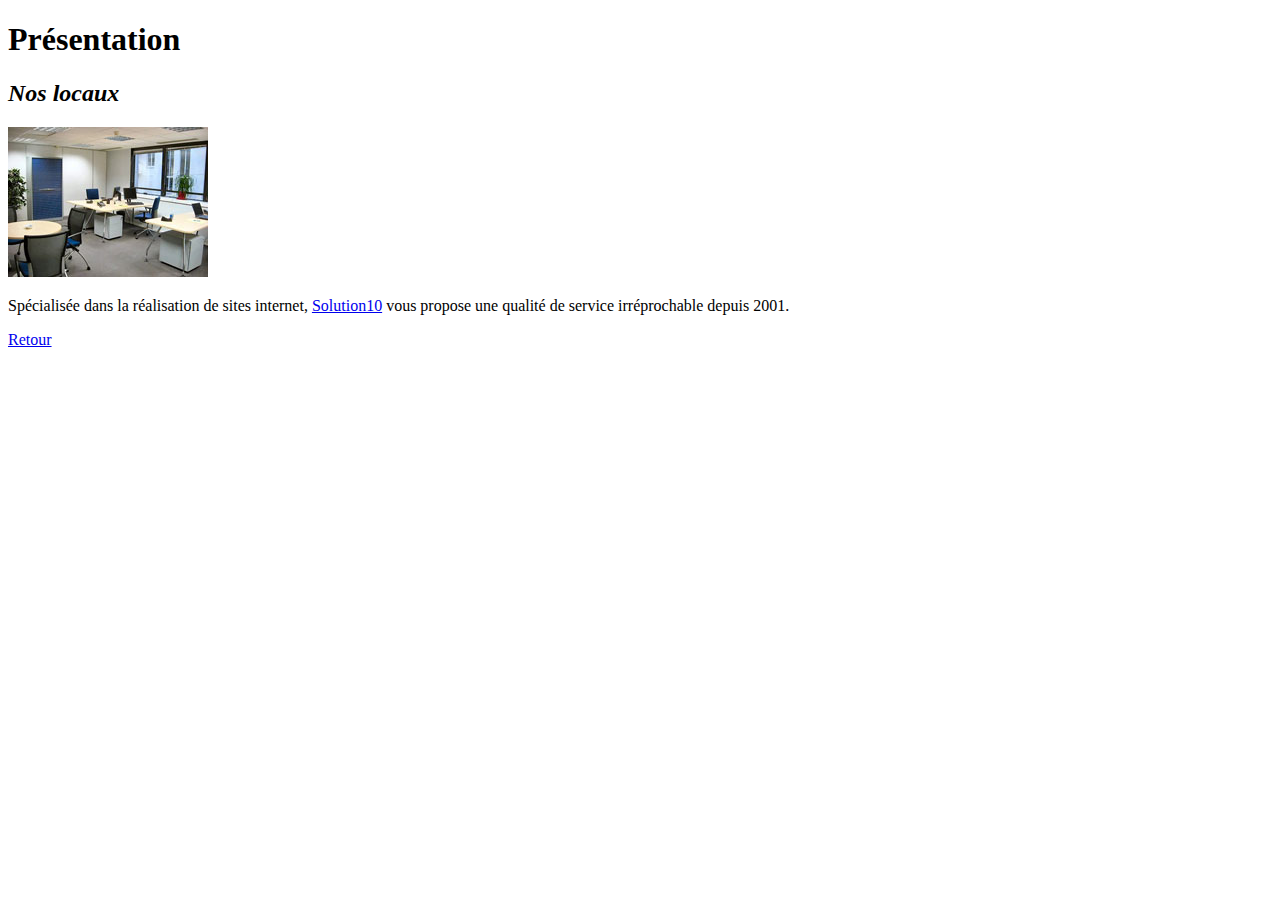
<file: TP1/exercice2/presentation.html>
<!DOCTYPE html>
<html lang="fr">
<head>
    <meta charset="UTF-8">
    <title>Exercice 2</title>
</head>
<body>
    <h1>Présentation</h1>
    <h2><i>Nos locaux</i></h2>
    <img src="images/bureau.jpeg" alt="Locaux" />
    <p>Spécialisée dans la réalisation de sites internet, <a href="contact.html"> Solution10</a> vous propose une qualité de service irréprochable depuis 2001.</p>
    <a href="index.html">Retour</a>
</body>
</html>
</file>
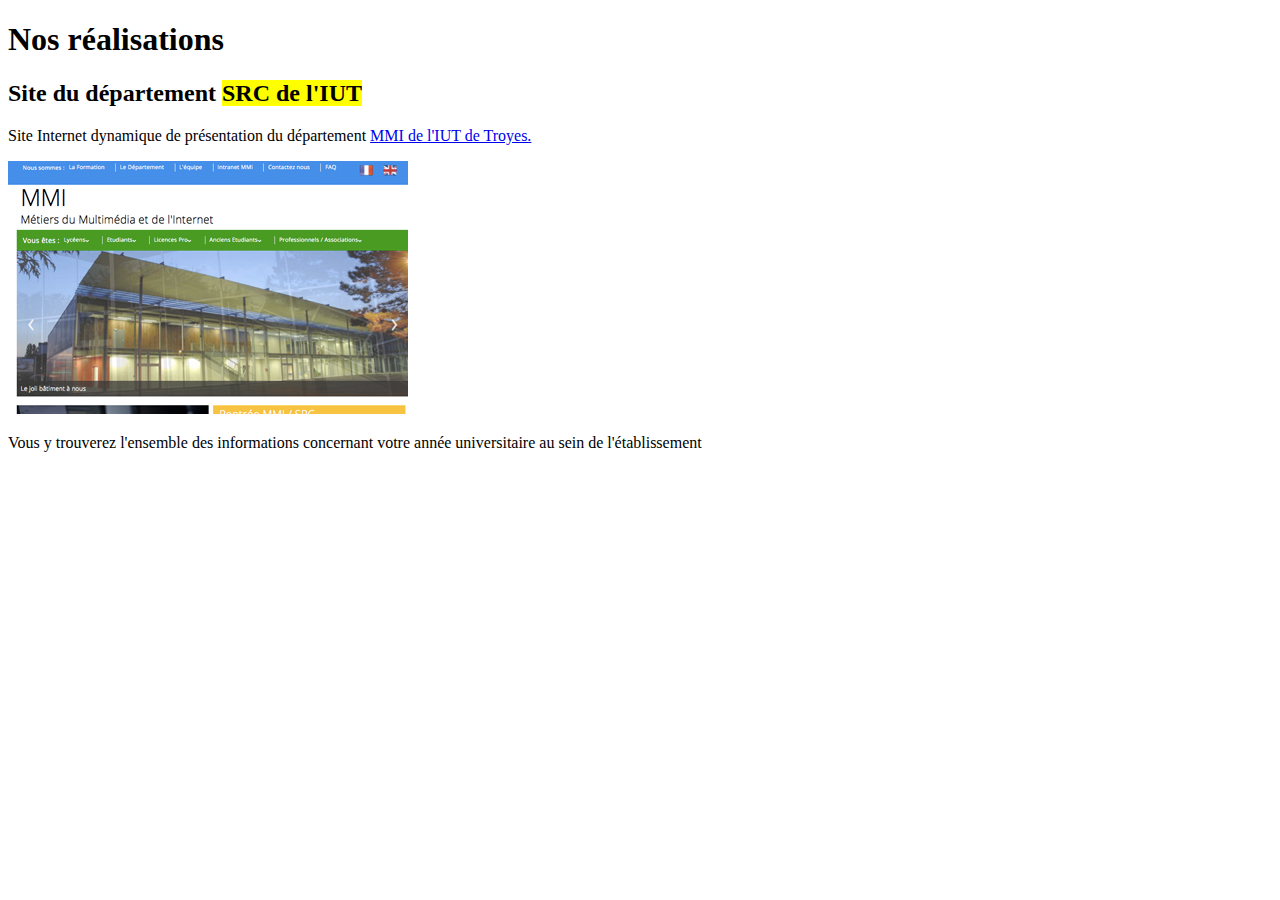
<file: TP1/exercice2/realisation.html>
<!DOCTYPE html>
<html lang="fr">
<head>
    <meta charset="UTF-8">
    <title>Exercice 1</title>
</head>
<body>
    <h1>Nos réalisations</h1>
    <h2>Site du département <mark>SRC de l'IUT</mark></h2>
    <p>Site Internet dynamique de présentation du département <a href="http://mmi.iut-troyes.univ-reims.fr"> MMI de l'IUT de Troyes.</a></p>
    <img src="images/sreenshot.jpeg" alt="" />
    <p>Vous y trouverez l'ensemble des informations concernant votre année universitaire au sein de l'établissement</p>
    <a href="index.html"></a>
</body>
</html>
</file>
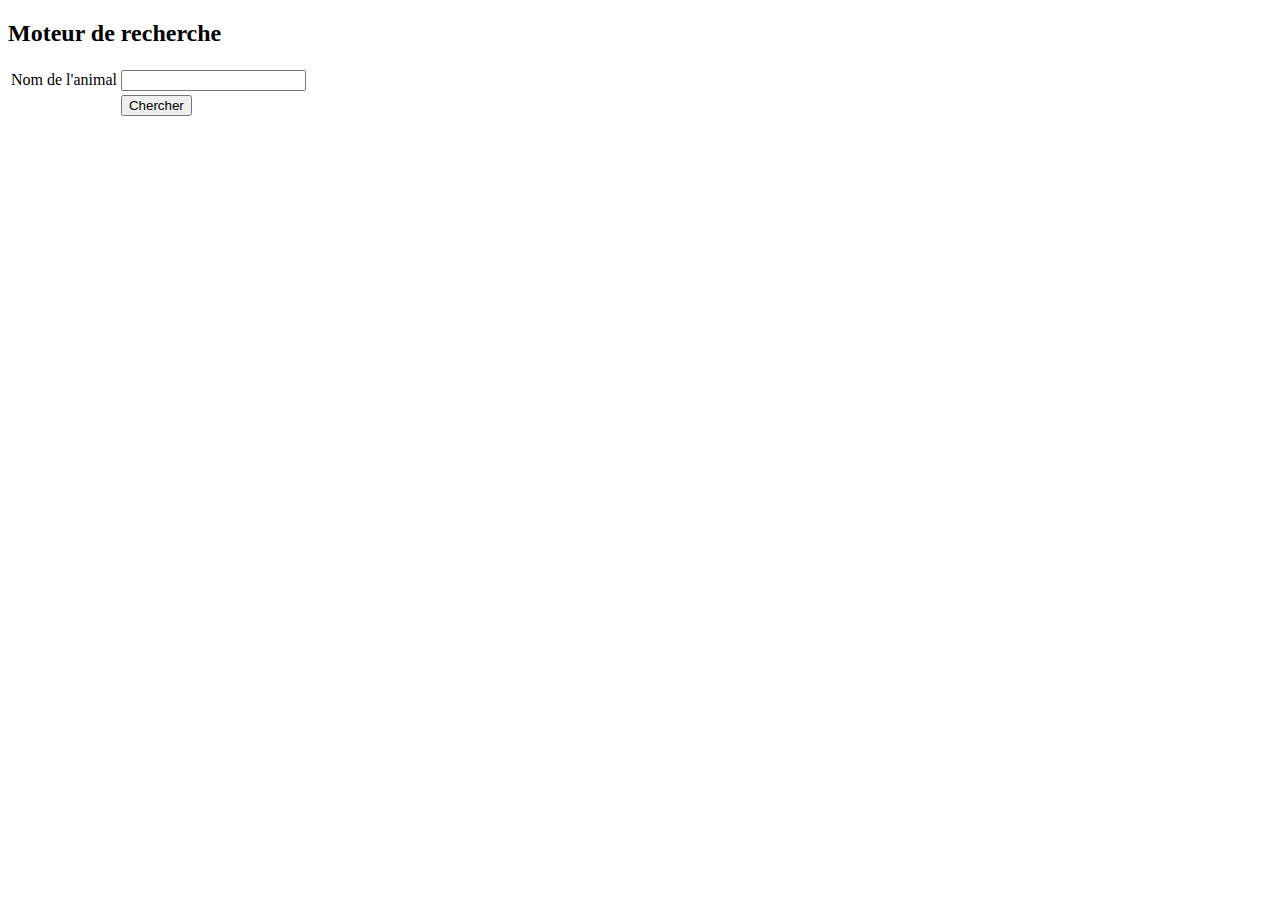
<file: TP2/exercice1/animal.html>
<!DOCTYPE html>
<html lang="fr">

<head>
    <meta charset="UTF-8">
    <title>TP2-Exercice 4</title>
</head>

<body>
    <h2>Moteur de recherche</h2>
    <form action="http://univcergy.phpnet.org/CCI/animal.php" method="POST">
        <table>
            <tr>
                <td><label>Nom de l'animal</label></td>
                <td><input type="text" name="animal"></td>
            </tr>
            <tr>
                <td></td>
                <td>
                    <Button>Chercher</Button>
                </td>
            </tr>
        </table>
    </form>
</body>

</html>
</file>
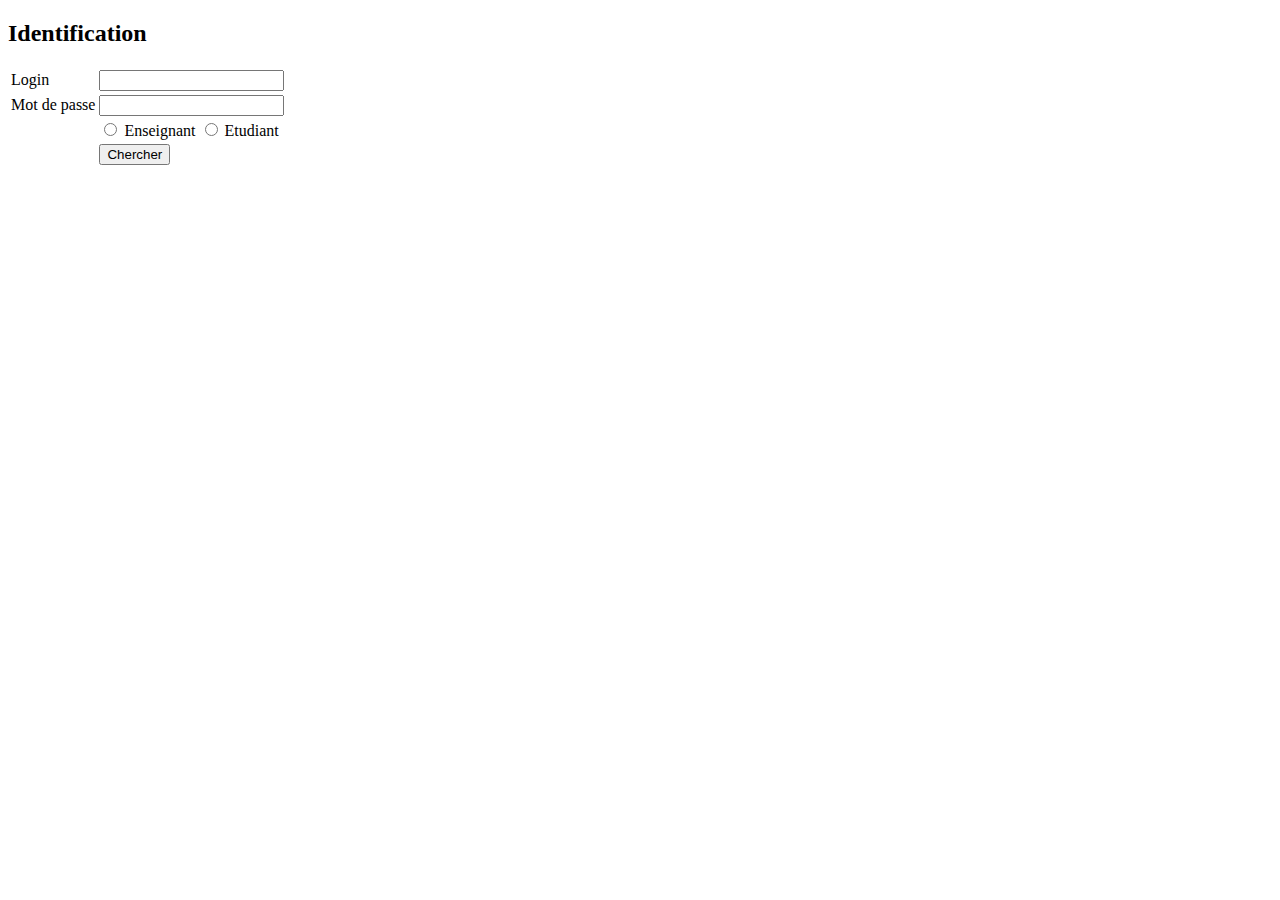
<file: TP2/exercice1/identification.html>
<!DOCTYPE html>
<html lang="fr">
<head>
    <meta charset="UTF-8">
    <title>TP2-Exercice 4</title>
</head>
<body>
    <h2>Identification</h2>
    <form action="#" method="GET">
        <table>
            <tr>
                <td><label>Login</label></td>
                <td><input required type="text" name="login"></td>
            </tr>
            <tr>
                <td><label>Mot de passe</label></td>
                <td><input required type="password" name="password"></td>
            </tr>
            <tr>
                <td></td>
                <td>
                    <input required type="radio" name="statut" value="enseignant">
                    <label> Enseignant</label>
                    <input required type="radio" name="statut" value="etudiant">
                    <label> Etudiant</label>
                </td>
            </tr>
            <tr>
                <td></td>
                <td><button type="submit">Chercher</button></td>
            </tr>
        </table>
    </form>
    <script>
        
    </script>
</body>
</html>
</file>
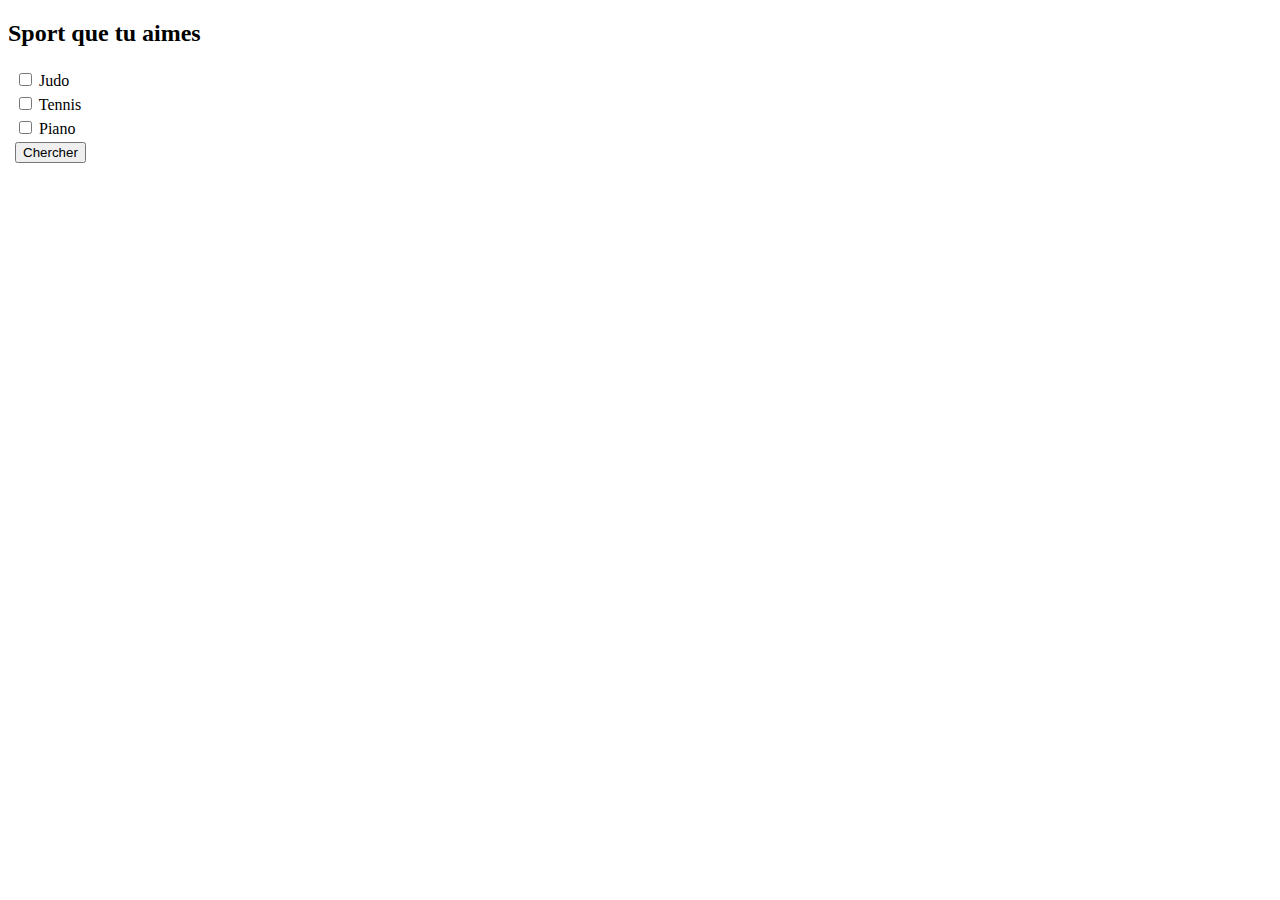
<file: TP2/exercice1/sport.html>
<!DOCTYPE HTML>
<html lang="fr">
<head>
<meta charset="UTF-8"/>
<title>Sport</title>
</head>
<body>
<h2>Sport que tu aimes</h2>
<form action="#" method="Get">
<table>
    <tr>
    <td></td>
    <td>
    <input type="checkbox" name="judo" value="judoo">
    <label> Judo</label>
    </td>
    </tr>
    <tr>
    <td></td>
    <td>
    <input type="checkbox" name="tennis" value="tenniis">
    <label> Tennis</label>
    </td>
    </tr>
    <tr>
    <td></td>
    <td>
    <input type="checkbox" name="piano" value="pianno">
    <label>Piano</label>
    </td>
    </tr>
    <tr>
    <td></td>
    <td><Button>Chercher</Button></td>
    </tr>
</table>
</form>
</body>
</html>
</file>
<file: TP2/exercice7/css/style.css>
* {
    margin: 0;
    padding: 0;
    box-sizing: border-box;
}

h1,
h2 {
    font-family: 'Trajan Pro', serif;
}

h2 {
    color: black;
}

header {
    padding-top: 1rem;
}

button a {
    color: white;
}

button a:hover {
    color: white;
    text-decoration: none;
}

.card,
form,
h1,
h2,
h3,
p {
    font-family: 'Trajan Pro', serif;
}

.card:hover {
    transform: scale(1.05);
    box-shadow: 0 10px 20px rgba(0, 0, 0, .12), 0 4px 8px rgba(0, 0, 0, .06);
}

#description {
    min-height: 100px;
    background-image: url("../images/backgr.jpg");
    background-attachment: fixed;
}

#description h1 {
    color: white;
    z-index: 1000;
    padding-top: 2rem;
    padding-bottom: 1rem;
}

#description p,
h2 {
    color: white;
    padding-top: 2rem;
}

.bg-dark {
    color: white;
}

table {
    margin-bottom: 4rem;
}

table th,
td {
    color: white;
}

.puce li {
    list-style-type: square;
    margin-bottom: 7rem;
}

.liste li {
    margin-bottom: 7rem;
}

.carousel h4 a {
    color: black;
}
</file>
